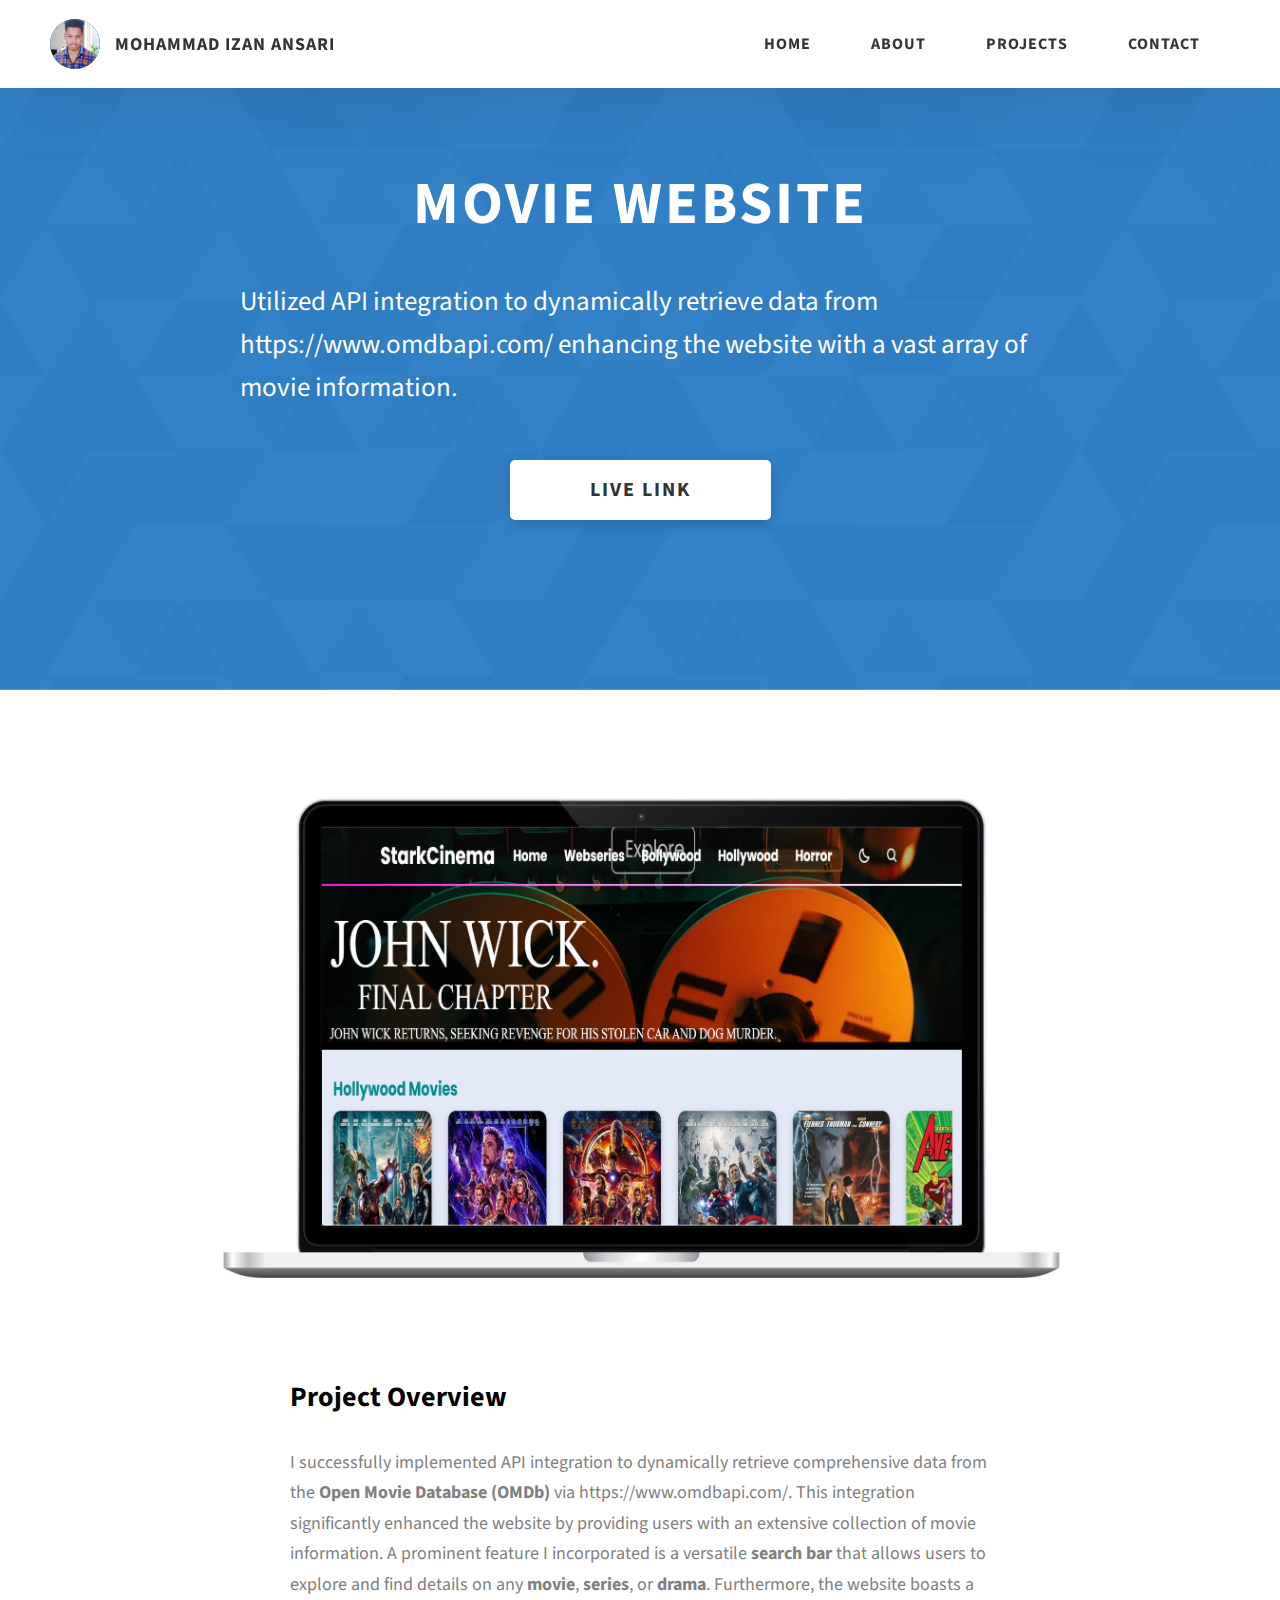
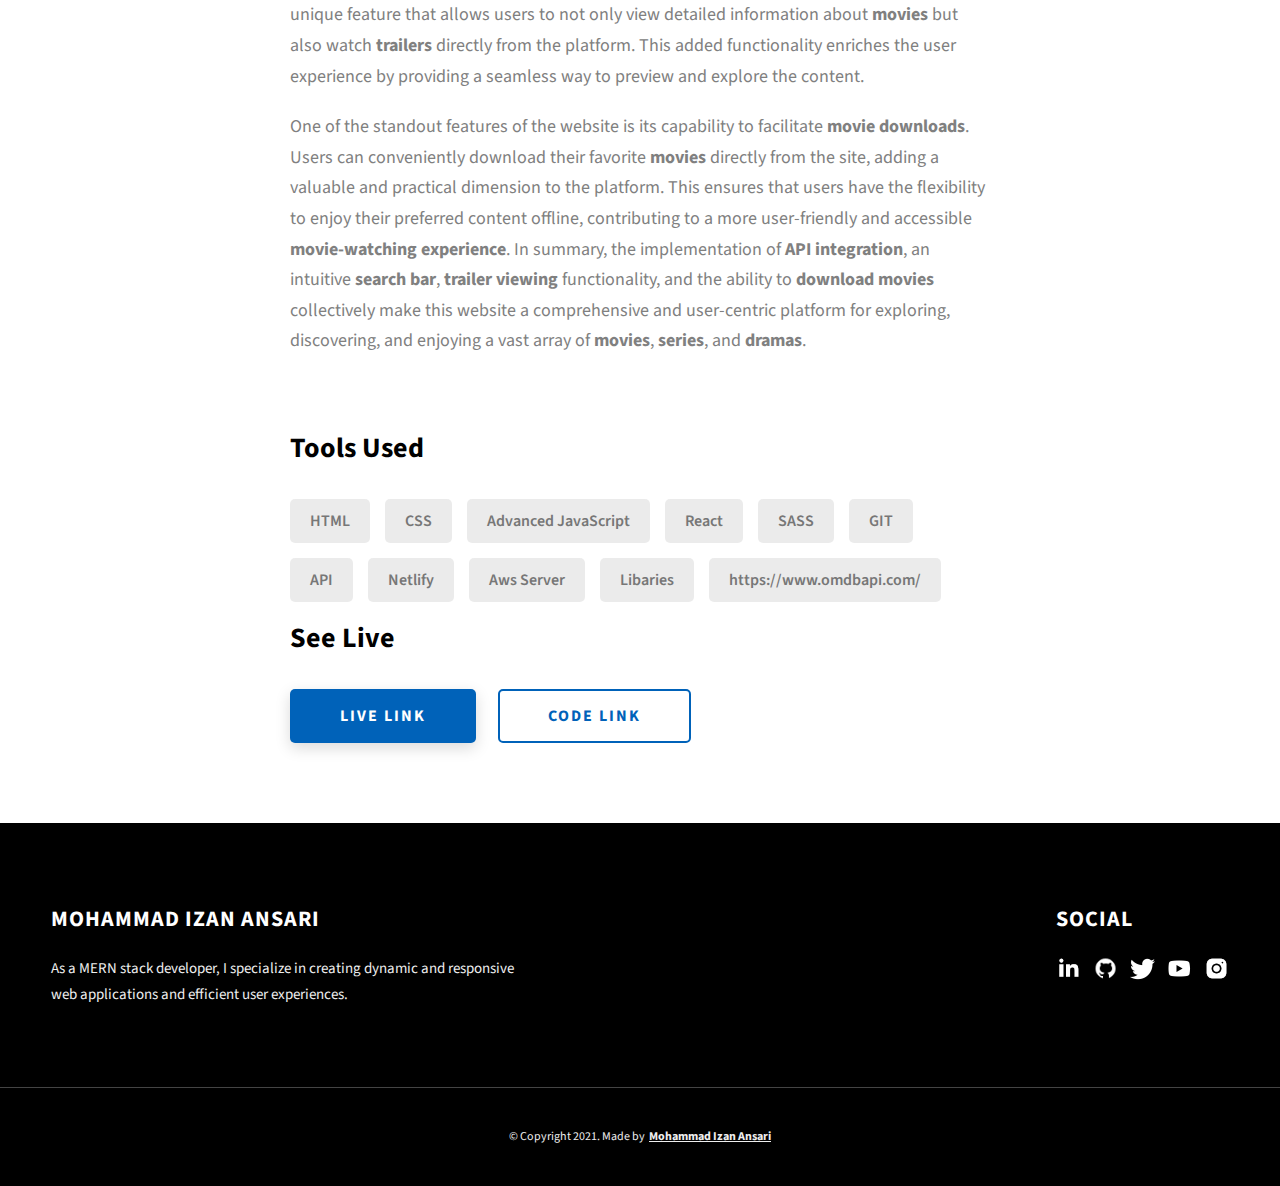
<file: views/project-1.html>
<!DOCTYPE html>
<html lang="en">

<head>
  <meta charset="UTF-8" />
  <meta name="viewport" content="width=device-width, initial-scale=1.0" />
  <meta http-equiv="X-UA-Compatible" content="ie=edge" />
  <title>Case Study of Movie Website</title>
  <meta name="description" content="Case study page of Project" />

  <link rel="stylesheet" href="../css/style.css" />

  <link rel="preconnect" href="https://fonts.googleapis.com" />
  <link rel="preconnect" href="https://fonts.gstatic.com" crossorigin />
  <link href="https://fonts.googleapis.com/css2?family=Source+Sans+Pro:wght@400;600;700;900&display=swap"
    rel="stylesheet" />
</head>

<body>
  <header class="header">
    <div class="header__content">
      <div class="header__logo-container">
        <div class="header__logo-img-cont">
          <img src="../assets/jpeg/izan 0.2.jpg" alt="Ram Maheshwari Logo Image" class="header__logo-img" />
        </div>
        <span class="header__logo-sub">Mohammad Izan Ansari</span>
      </div>
      <div class="header__main">
        <ul class="header__links">
          <li class="header__link-wrapper">
            <a href="../index.html" class="header__link"> Home </a>
          </li>
          <li class="header__link-wrapper">
            <a href="../index.html#about" class="header__link">About </a>
          </li>
          <li class="header__link-wrapper">
            <a href="../index.html#projects" class="header__link">
              Projects
            </a>
          </li>
          <li class="header__link-wrapper">
            <a href="../index.html#contact" class="header__link"> Contact </a>
          </li>
        </ul>
        <div class="header__main-ham-menu-cont">
          <img src="../assets/svg/ham-menu.svg" alt="hamburger menu" class="header__main-ham-menu" />
          <img src="../assets/svg/ham-menu-close.svg" alt="hamburger menu close"
            class="header__main-ham-menu-close d-none" />
        </div>
      </div>
    </div>
    <div class="header__sm-menu">
      <div class="header__sm-menu-content">
        <ul class="header__sm-menu-links">
          <li class="header__sm-menu-link">
            <a href="../index.html"> Home </a>
          </li>

          <li class="header__sm-menu-link">
            <a href="../index.html#about"> About </a>
          </li>

          <li class="header__sm-menu-link">
            <a href="../index.html#projects"> Projects </a>
          </li>

          <li class="header__sm-menu-link">
            <a href="../index.html#contact"> Contact </a>
          </li>
        </ul>
      </div>
    </div>
  </header>
  <section class="project-cs-hero">
    <div class="project-cs-hero__content">
      <h1 class="heading-primary">Movie Website</h1>
      <div class="project-cs-hero__info">
        <p class="text-primary">
          Utilized API integration to dynamically retrieve data from https://www.omdbapi.com/
          enhancing the
          website with a vast array of movie information.
        </p>
      </div>
      <div class="project-cs-hero__cta">
        <a href="https://splendid-queijadas-b3e2ac.netlify.app/" class="btn btn--bg" target="_blank">Live Link</a>
      </div>
    </div>
  </section>
  <section class="project-details">
    <div class="main-container">
      <div class="project-details__content">
        <div class="project-details__showcase-img-cont">
          <img src="../assets/jpeg/movie 01.jpg" alt="Project Image" class="project-details__showcase-img" />
        </div>
        <div class="project-details__content-main">
          <div class="project-details__desc">
            <h3 class="project-details__content-title">Project Overview</h3>
            <p class="project-details__desc-para">
              I successfully implemented API integration to dynamically retrieve comprehensive data from the <strong>Open Movie
              Database (OMDb)</strong> via <a href="https://www.omdbapi.com/" target="_blank">https://www.omdbapi.com/</a>. This integration significantly enhanced the website by
              providing users with an extensive collection of movie information. A prominent feature I incorporated is a
              versatile <strong>search bar</strong> that allows users to explore and find details on any <strong>movie</strong>,
              <strong>series</strong>, or <strong>drama</strong>.
              
              Furthermore, the website boasts a unique feature that allows users to not only view detailed information
              about <strong>movies</strong> but also watch <strong>trailers</strong> directly from the platform. This added functionality enriches the
              user experience by providing a seamless way to preview and explore the content.
            </p>
            
            <p class="project-details__desc-para">
              One of the standout features of the website is its capability to facilitate <strong>movie downloads</strong>. Users can
              conveniently download their favorite <strong>movies</strong> directly from the site, adding a valuable and practical
              dimension to the platform. This ensures that users have the flexibility to enjoy their preferred content
              offline, contributing to a more user-friendly and accessible <strong>movie-watching experience</strong>.
            
              In summary, the implementation of <strong>API integration</strong>, an intuitive <strong>search bar</strong>, <strong>trailer viewing</strong> functionality,
              and the ability to <strong>download movies</strong> collectively make this website a comprehensive and user-centric
              platform for exploring, discovering, and enjoying a vast array of <strong>movies</strong>, <strong>series</strong>, and <strong>dramas</strong>.
            </p>
            
          </div>
          <div class="project-details__tools-used">
            <h3 class="project-details__content-title">Tools Used</h3>
            <div class="skills">
              <div class="skills__skill">HTML</div>
              <div class="skills__skill">CSS</div>
              <div class="skills__skill">Advanced JavaScript</div>
              <div class="skills__skill">React</div>
              <div class="skills__skill">SASS</div>
              <div class="skills__skill">GIT</div>
              <div class="skills__skill">API</div>
              <div class="skills__skill">Netlify</div>
              <div class="skills__skill">Aws Server</div>
              <div class="skills__skill">Libaries</div>
              <div class="skills__skill">https://www.omdbapi.com/</div>
            </div>
          </div>
          <div class="project-details__links">
            <h3 class="project-details__content-title">See Live</h3>
            <a href="https://splendid-queijadas-b3e2ac.netlify.app/" class="btn btn--med btn--theme project-details__links-btn" target="_blank">Live Link</a>
            <a href="https://github.com/IzanAnsari/Complete-movie-0.2" class="btn btn--med btn--theme-inv project-details__links-btn" target="_blank">Code Link</a>
          </div>
        </div>
      </div>
    </div>
  </section>
  <footer class="main-footer">
    <div class="main-container">
      <div class="main-footer__upper">
        <div class="main-footer__row main-footer__row-1">
          <h2 class="heading heading-sm main-footer__heading-sm">
            <span>Social</span>
          </h2>
          <div class="main-footer__social-cont">
            <a target="_blank" rel="noreferrer" href="https://www.linkedin.com/in/izan-ansari-a25b27254/">
              <img class="main-footer__icon" src="../assets/png/linkedin-ico.png" alt="icon" />
            </a>
            <a target="_blank" rel="noreferrer" href="https://github.com/IzanAnsari/">
              <img class="main-footer__icon" src="../assets/png/github-ico.png" alt="icon" />
            </a>
            <a target="_blank" rel="noreferrer" href="#">
              <img class="main-footer__icon" src="../assets/png/twitter-ico.png" alt="icon" />
            </a>
            <a target="_blank" rel="noreferrer" href="#">
              <img class="main-footer__icon" src="../assets/png/yt-ico.png" alt="icon" />
            </a>
            <a target="_blank" rel="noreferrer" href="https://www.instagram.com/izaanstark7/?next=%2F">
              <img class="main-footer__icon main-footer__icon--mr-none" src="../assets/png/insta-ico.png" alt="icon" />
            </a>
          </div>
        </div>
        <div class="main-footer__row main-footer__row-2">
          <h4 class="heading heading-sm text-lt">Mohammad Izan Ansari</h4>
          <p class="main-footer__short-desc">
            As a MERN stack developer, I specialize in creating dynamic and responsive web applications and efficient
            user experiences.
          </p>
        </div>
      </div>
      
    </div>

    <div class="main-footer__lower">
      &copy; Copyright 2021. Made by
      <a rel="noreferrer" target="_blank" href="https://stunning-phoenix-180456.netlify.app/">Mohammad Izan Ansari</a>
    </div>
    </div>
  </footer>
  <script src="../controller/index.js"></script>
</body>

</html>
</file>
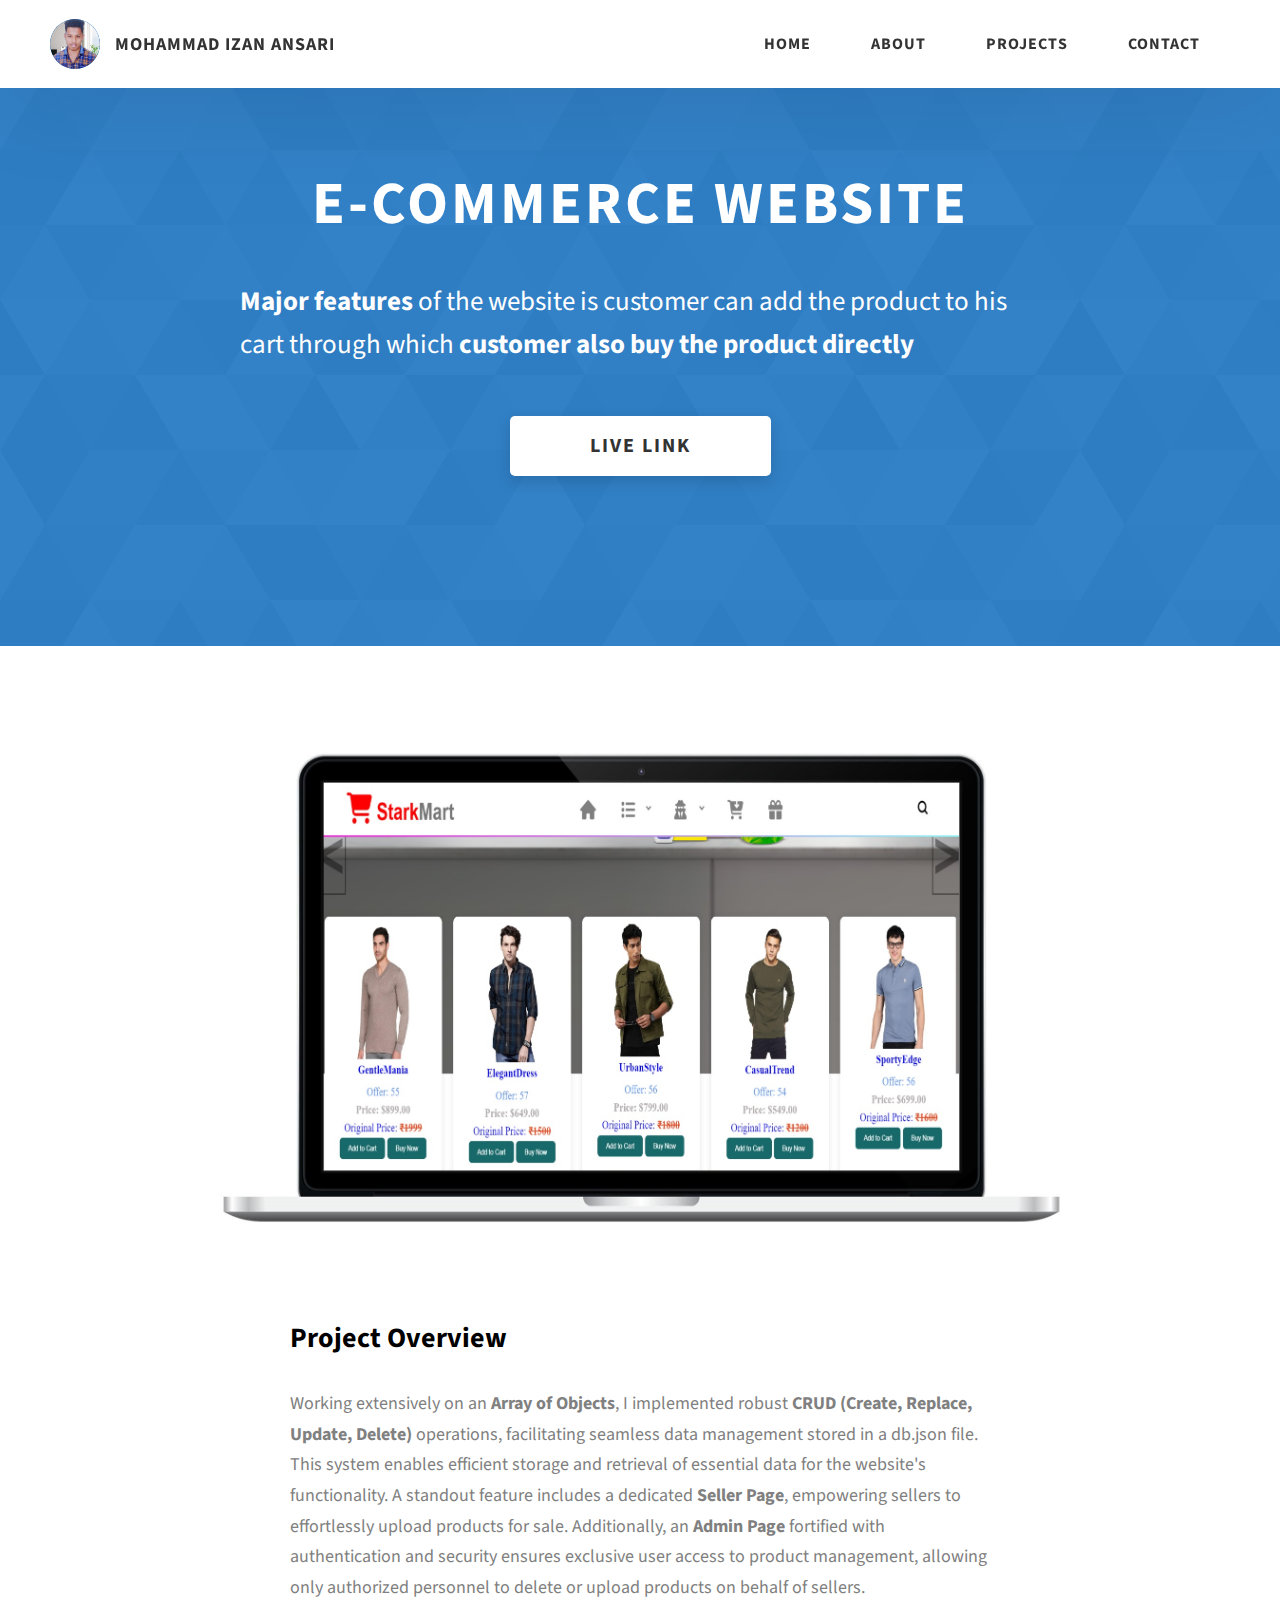
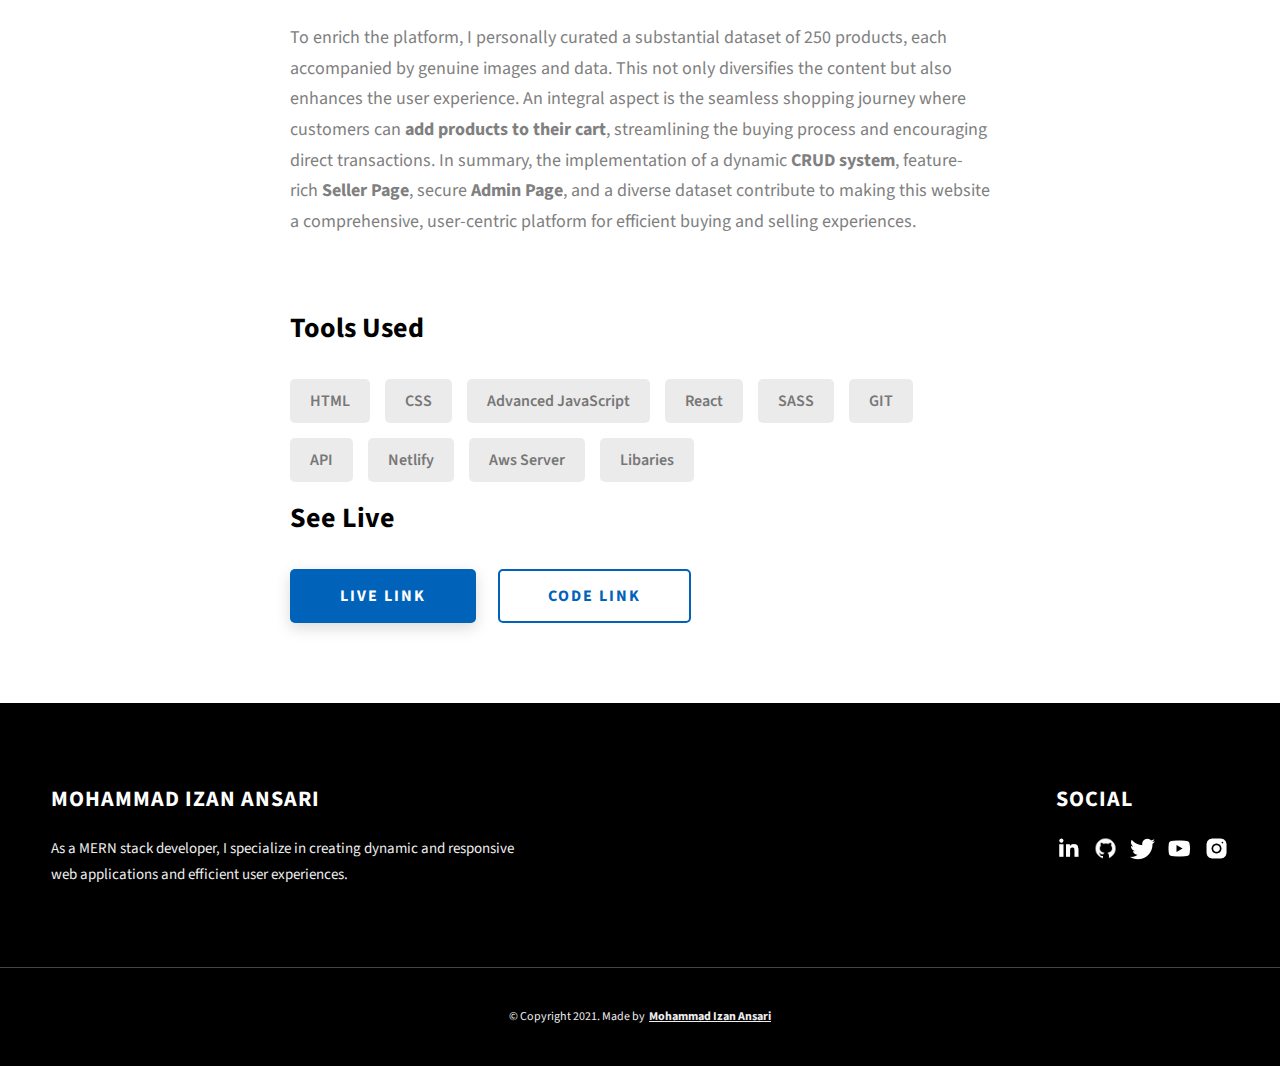
<file: views/project-2.html>
<!DOCTYPE html>
<html lang="en">

<head>
  <meta charset="UTF-8" />
  <meta name="viewport" content="width=device-width, initial-scale=1.0" />
  <meta http-equiv="X-UA-Compatible" content="ie=edge" />
  <title>Case Study of E-Commerce Website</title>
  <meta name="description" content="Case study page of Project" />

  <link rel="stylesheet" href="../css/style.css" />

  <link rel="preconnect" href="https://fonts.googleapis.com" />
  <link rel="preconnect" href="https://fonts.gstatic.com" crossorigin />
  <link href="https://fonts.googleapis.com/css2?family=Source+Sans+Pro:wght@400;600;700;900&display=swap"
    rel="stylesheet" />
</head>

<body>
  <header class="header">
    <div class="header__content">
      <div class="header__logo-container">
        <div class="header__logo-img-cont">
          <img src="../assets/jpeg/izan 0.2.jpg" alt="Ram Maheshwari Logo Image" class="header__logo-img" />
        </div>
        <span class="header__logo-sub">Mohammad Izan Ansari</span>
      </div>
      <div class="header__main">
        <ul class="header__links">
          <li class="header__link-wrapper">
            <a href="../index.html" class="header__link"> Home </a>
          </li>
          <li class="header__link-wrapper">
            <a href="../index.html#about" class="header__link">About </a>
          </li>
          <li class="header__link-wrapper">
            <a href="../index.html#projects" class="header__link">
              Projects
            </a>
          </li>
          <li class="header__link-wrapper">
            <a href="../index.html#contact" class="header__link"> Contact </a>
          </li>
        </ul>
        <div class="header__main-ham-menu-cont">
          <img src="../assets/svg/ham-menu.svg" alt="hamburger menu" class="header__main-ham-menu" />
          <img src="../assets/svg/ham-menu-close.svg" alt="hamburger menu close"
            class="header__main-ham-menu-close d-none" />
        </div>
      </div>
    </div>
    <div class="header__sm-menu">
      <div class="header__sm-menu-content">
        <ul class="header__sm-menu-links">
          <li class="header__sm-menu-link">
            <a href="../index.html"> Home </a>
          </li>

          <li class="header__sm-menu-link">
            <a href="../index.html#about"> About </a>
          </li>

          <li class="header__sm-menu-link">
            <a href="../index.html#projects"> Projects </a>
          </li>

          <li class="header__sm-menu-link">
            <a href="../index.html#contact"> Contact </a>
          </li>
        </ul>
      </div>
    </div>
  </header>
  <section class="project-cs-hero">
    <div class="project-cs-hero__content">
      <h1 class="heading-primary">E-Commerce Website</h1>
      <div class="project-cs-hero__info">
        <p class="text-primary">
          <strong>Major features </strong> of the website is customer can add the product to his cart through which
              <strong> customer also
                buy the product directly</strong>
        </p>
      </div>
      <div class="project-cs-hero__cta">
        <a href="https://astonishing-tapioca-a6764f.netlify.app/" class="btn btn--bg" target="_blank">Live Link</a>
      </div>
    </div>
  </section>
  <section class="project-details">
    <div class="main-container">
      <div class="project-details__content">
        <div class="project-details__showcase-img-cont">
          <img src="../assets/jpeg/MART 01.jpg" alt="Project Image" class="project-details__showcase-img" />
        </div>
        <div class="project-details__content-main">
          <div class="project-details__desc">
            <h3 class="project-details__content-title">Project Overview</h3>
            <p class="project-details__desc-para">
              Working extensively on an <strong>Array of Objects</strong>, I implemented robust <strong>CRUD (Create, Replace, Update, Delete)</strong> operations, facilitating seamless data management stored in a <code>db.json</code> file. This system enables efficient storage and retrieval of essential data for the website's functionality.
            
              A standout feature includes a dedicated <strong>Seller Page</strong>, empowering sellers to effortlessly upload products for sale. Additionally, an <strong>Admin Page</strong> fortified with authentication and security ensures exclusive user access to product management, allowing only authorized personnel to delete or upload products on behalf of sellers.
            </p>
            
            <p class="project-details__desc-para">
              To enrich the platform, I personally curated a substantial dataset of 250 products, each accompanied by genuine images and data. This not only diversifies the content but also enhances the user experience. An integral aspect is the seamless shopping journey where customers can <strong>add products to their cart</strong>, streamlining the buying process and encouraging direct transactions.
            
              In summary, the implementation of a dynamic <strong>CRUD system</strong>, feature-rich <strong>Seller Page</strong>, secure <strong>Admin Page</strong>, and a diverse dataset contribute to making this website a comprehensive, user-centric platform for efficient buying and selling experiences.
            </p>
            
            
          </div>
          <div class="project-details__tools-used">
            <h3 class="project-details__content-title">Tools Used</h3>
            <div class="skills">
              <div class="skills__skill">HTML</div>
              <div class="skills__skill">CSS</div>
              <div class="skills__skill">Advanced JavaScript</div>
              <div class="skills__skill">React</div>
              <div class="skills__skill">SASS</div>
              <div class="skills__skill">GIT</div>
              <div class="skills__skill">API</div>
              <div class="skills__skill">Netlify</div>
              <div class="skills__skill">Aws Server</div>
              <div class="skills__skill">Libaries</div>
            </div>
          </div>
          <div class="project-details__links">
            <h3 class="project-details__content-title">See Live</h3>
            <a href="https://astonishing-tapioca-a6764f.netlify.app/" class="btn btn--med btn--theme project-details__links-btn" target="_blank">Live Link</a>
            <a href="https://github.com/IzanAnsari/Complete-E-Commerce" class="btn btn--med btn--theme-inv project-details__links-btn" target="_blank">Code Link</a>
          </div>
        </div>
      </div>
    </div>
  </section>
  <footer class="main-footer">
    <div class="main-container">
      <div class="main-footer__upper">
        <div class="main-footer__row main-footer__row-1">
          <h2 class="heading heading-sm main-footer__heading-sm">
            <span>Social</span>
          </h2>
          <div class="main-footer__social-cont">
            <a target="_blank" rel="noreferrer" href="https://www.linkedin.com/in/izan-ansari-a25b27254/">
              <img class="main-footer__icon" src="../assets/png/linkedin-ico.png" alt="icon" />
            </a>
            <a target="_blank" rel="noreferrer" href="https://github.com/IzanAnsari/">
              <img class="main-footer__icon" src="../assets/png/github-ico.png" alt="icon" />
            </a>
            <a target="_blank" rel="noreferrer" href="#">
              <img class="main-footer__icon" src="../assets/png/twitter-ico.png" alt="icon" />
            </a>
            <a target="_blank" rel="noreferrer" href="#">
              <img class="main-footer__icon" src="../assets/png/yt-ico.png" alt="icon" />
            </a>
            <a target="_blank" rel="noreferrer" href="https://www.instagram.com/izaanstark7/?next=%2F">
              <img class="main-footer__icon main-footer__icon--mr-none" src="../assets/png/insta-ico.png" alt="icon" />
            </a>
          </div>
        </div>
        <div class="main-footer__row main-footer__row-2">
          <h4 class="heading heading-sm text-lt">Mohammad Izan Ansari</h4>
          <p class="main-footer__short-desc">
            As a MERN stack developer, I specialize in creating dynamic and responsive web applications and efficient
            user experiences.
          </p>
        </div>
      </div>
      
    </div>

    <div class="main-footer__lower">
      &copy; Copyright 2021. Made by
      <a rel="noreferrer" target="_blank" href="https://stunning-phoenix-180456.netlify.app/">Mohammad Izan Ansari</a>
    </div>
    </div>
  </footer>
  <script src="../controller/index.js"></script>
</body>

</html>
</file>
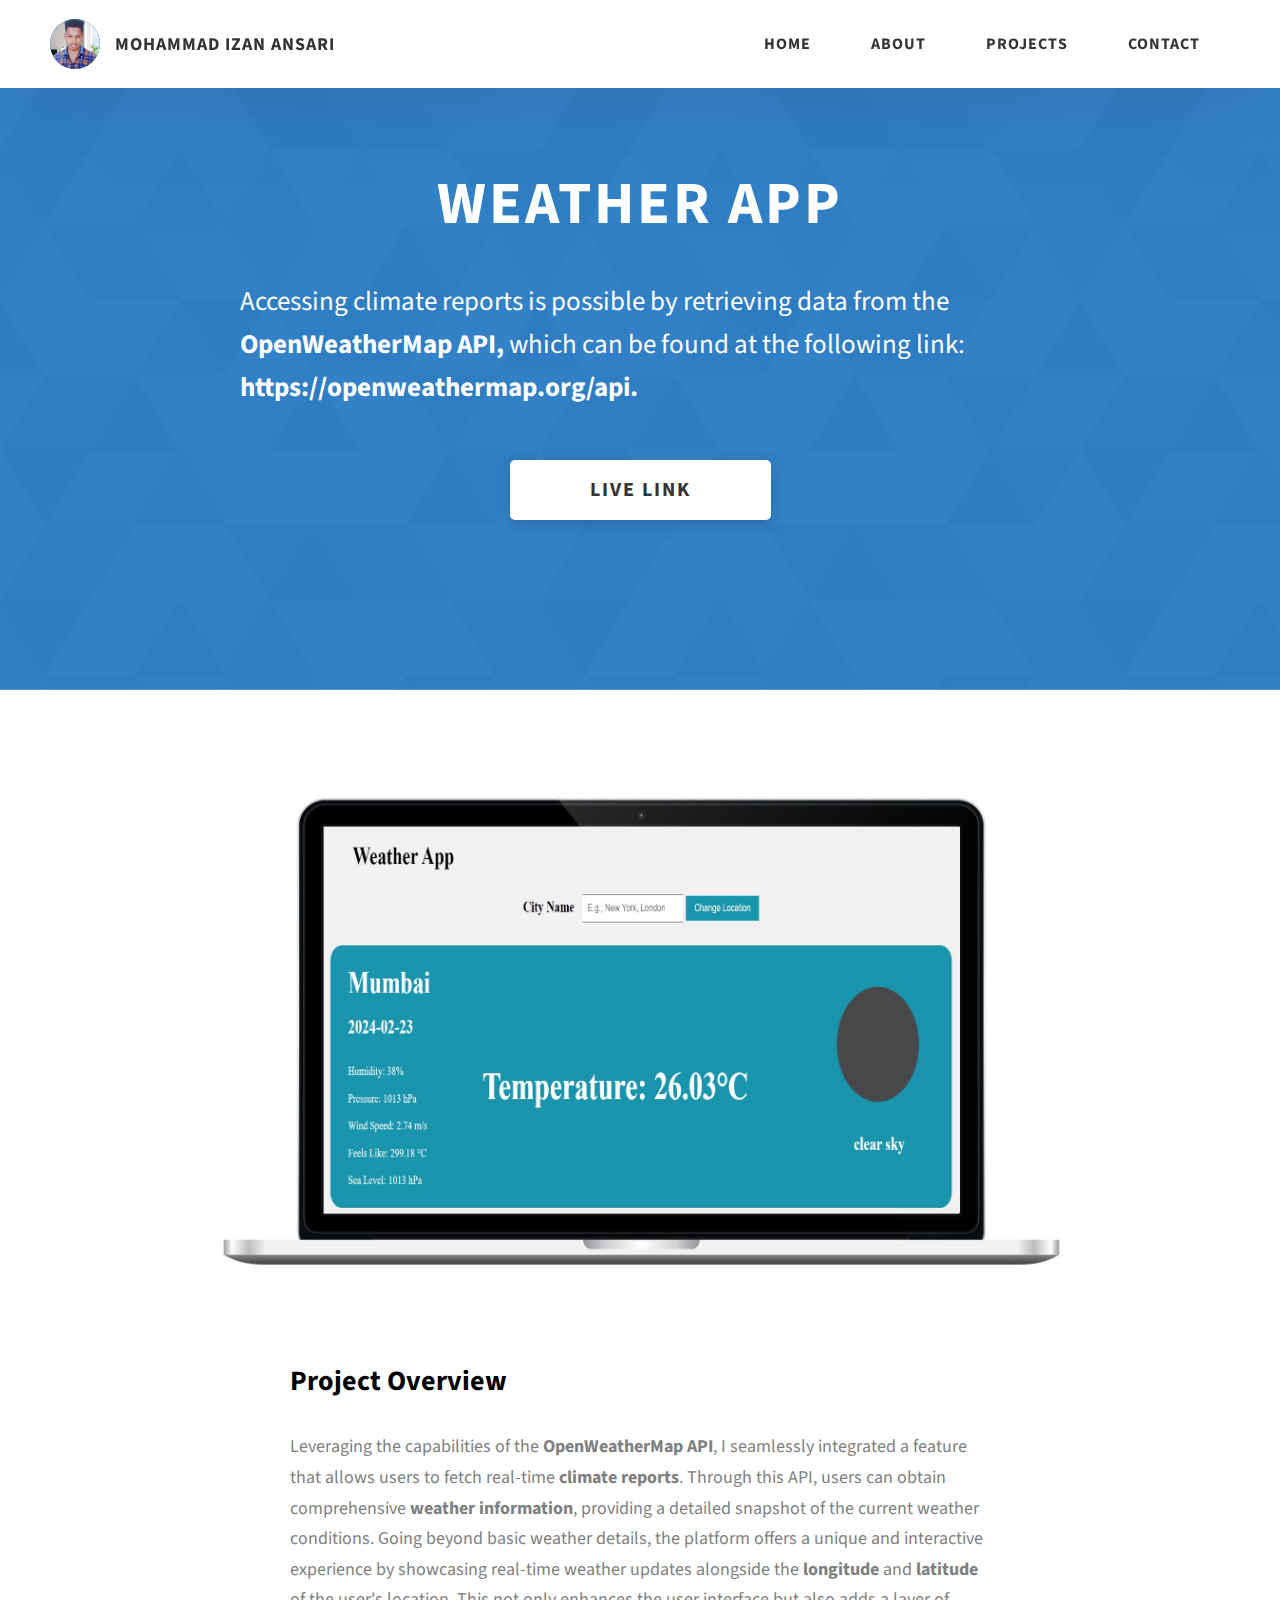
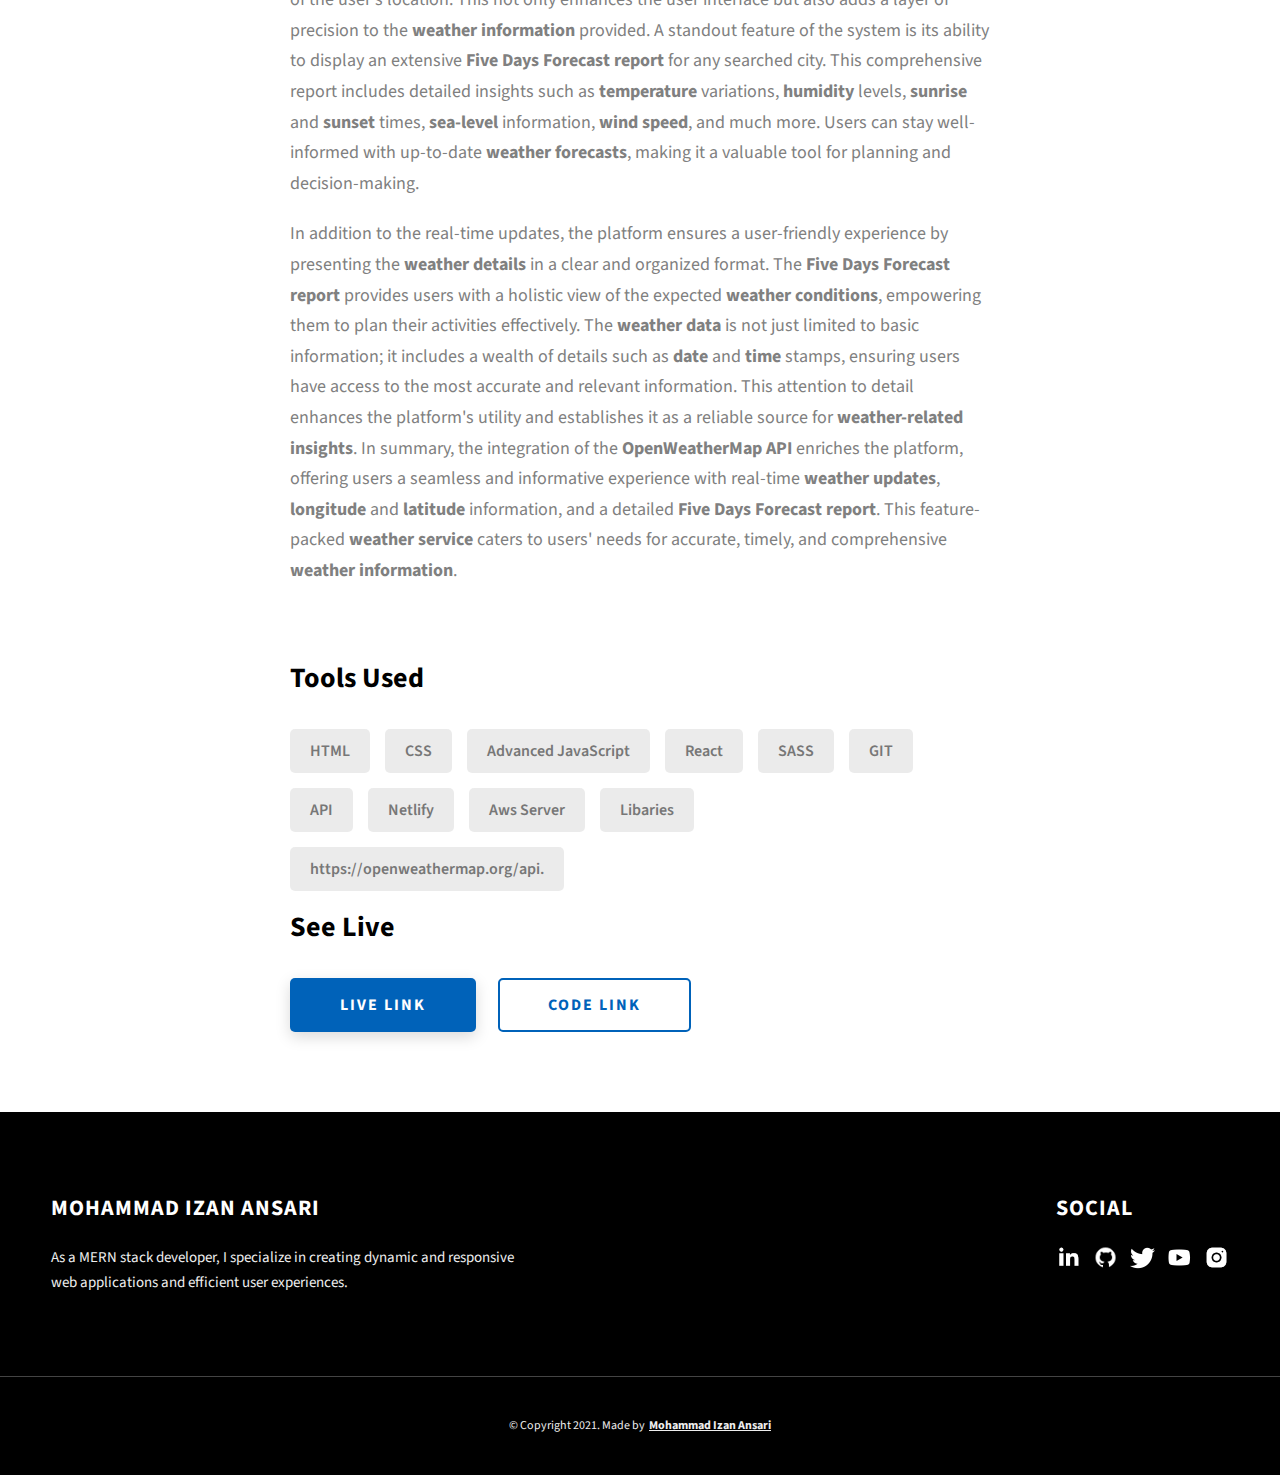
<file: views/project-3.html>
<!DOCTYPE html>
<html lang="en">

<head>
  <meta charset="UTF-8" />
  <meta name="viewport" content="width=device-width, initial-scale=1.0" />
  <meta http-equiv="X-UA-Compatible" content="ie=edge" />
  <title>Case Study of Weather App</title>
  <meta name="description" content="Case study page of Project" />

  <link rel="stylesheet" href="../css/style.css" />

  <link rel="preconnect" href="https://fonts.googleapis.com" />
  <link rel="preconnect" href="https://fonts.gstatic.com" crossorigin />
  <link href="https://fonts.googleapis.com/css2?family=Source+Sans+Pro:wght@400;600;700;900&display=swap"
    rel="stylesheet" />
</head>

<body>
  <header class="header">
    <div class="header__content">
      <div class="header__logo-container">
        <div class="header__logo-img-cont">
          <img src="../assets/jpeg/izan 0.2.jpg" alt="Ram Maheshwari Logo Image" class="header__logo-img" />
        </div>
        <span class="header__logo-sub">Mohammad Izan Ansari</span>
      </div>
      <div class="header__main">
        <ul class="header__links">
          <li class="header__link-wrapper">
            <a href="../index.html" class="header__link"> Home </a>
          </li>
          <li class="header__link-wrapper">
            <a href="../index.html#about" class="header__link">About </a>
          </li>
          <li class="header__link-wrapper">
            <a href="../index.html#projects" class="header__link">
              Projects
            </a>
          </li>
          <li class="header__link-wrapper">
            <a href="../index.html#contact" class="header__link"> Contact </a>
          </li>
        </ul>
        <div class="header__main-ham-menu-cont">
          <img src="../assets/svg/ham-menu.svg" alt="hamburger menu" class="header__main-ham-menu" />
          <img src="../assets/svg/ham-menu-close.svg" alt="hamburger menu close"
            class="header__main-ham-menu-close d-none" />
        </div>
      </div>
    </div>
    <div class="header__sm-menu">
      <div class="header__sm-menu-content">
        <ul class="header__sm-menu-links">
          <li class="header__sm-menu-link">
            <a href="../index.html"> Home </a>
          </li>

          <li class="header__sm-menu-link">
            <a href="../index.html#about"> About </a>
          </li>

          <li class="header__sm-menu-link">
            <a href="../index.html#projects"> Projects </a>
          </li>

          <li class="header__sm-menu-link">
            <a href="../index.html#contact"> Contact </a>
          </li>
        </ul>
      </div>
    </div>
  </header>
  <section class="project-cs-hero">
    <div class="project-cs-hero__content">
      <h1 class="heading-primary">Weather App</h1>
      <div class="project-cs-hero__info">
        <p class="text-primary">
          Accessing climate reports is possible by retrieving data from the <strong> OpenWeatherMap API, </strong>
              which can be found at the following link: <strong> https://openweathermap.org/api.</strong>
        </p>
      </div>
      <div class="project-cs-hero__cta">
        <a href="https://venerable-bavarois-bae73b.netlify.app/" class="btn btn--bg" target="_blank">Live Link</a>
      </div>
    </div>
  </section>
  <section class="project-details">
    <div class="main-container">
      <div class="project-details__content">
        <div class="project-details__showcase-img-cont">
          <img src="../assets/jpeg/WEATHER 01.jpg" alt="Project Image" class="project-details__showcase-img" />
        </div>
        <div class="project-details__content-main">
          <div class="project-details__desc">
            <h3 class="project-details__content-title">Project Overview</h3>
            <p class="project-details__desc-para">
              Leveraging the capabilities of the <a href="https://openweathermap.org/api" target="_blank"><strong>OpenWeatherMap API</strong></a>, I seamlessly integrated a feature that allows users to fetch real-time <strong>climate reports</strong>. Through this API, users can obtain comprehensive <strong>weather information</strong>, providing a detailed snapshot of the current weather conditions.
            
              Going beyond basic weather details, the platform offers a unique and interactive experience by showcasing real-time weather updates alongside the <strong>longitude</strong> and <strong>latitude</strong> of the user's location. This not only enhances the user interface but also adds a layer of precision to the <strong>weather information</strong> provided.
            
              A standout feature of the system is its ability to display an extensive <strong>Five Days Forecast report</strong> for any searched city. This comprehensive report includes detailed insights such as <strong>temperature</strong> variations, <strong>humidity</strong> levels, <strong>sunrise</strong> and <strong>sunset</strong> times, <strong>sea-level</strong> information, <strong>wind speed</strong>, and much more. Users can stay well-informed with up-to-date <strong>weather forecasts</strong>, making it a valuable tool for planning and decision-making.
            
            </p>
            
            <p class="project-details__desc-para">
              In addition to the real-time updates, the platform ensures a user-friendly experience by presenting the <strong>weather details</strong> in a clear and organized format. The <strong>Five Days Forecast report</strong> provides users with a holistic view of the expected <strong>weather conditions</strong>, empowering them to plan their activities effectively.
            
              The <strong>weather data</strong> is not just limited to basic information; it includes a wealth of details such as <strong>date</strong> and <strong>time</strong> stamps, ensuring users have access to the most accurate and relevant information. This attention to detail enhances the platform's utility and establishes it as a reliable source for <strong>weather-related insights</strong>.
            
              In summary, the integration of the <a href="https://openweathermap.org/api" target="_blank"><strong>OpenWeatherMap API</strong></a> enriches the platform, offering users a seamless and informative experience with real-time <strong>weather updates</strong>, <strong>longitude</strong> and <strong>latitude</strong> information, and a detailed <strong>Five Days Forecast report</strong>. This feature-packed <strong>weather service</strong> caters to users' needs for accurate, timely, and comprehensive <strong>weather information</strong>.
            </p>
            
            
            
          </div>
          <div class="project-details__tools-used">
            <h3 class="project-details__content-title">Tools Used</h3>
            <div class="skills">
              <div class="skills__skill">HTML</div>
              <div class="skills__skill">CSS</div>
              <div class="skills__skill">Advanced JavaScript</div>
              <div class="skills__skill">React</div>
              <div class="skills__skill">SASS</div>
              <div class="skills__skill">GIT</div>
              <div class="skills__skill">API</div>
              <div class="skills__skill">Netlify</div>
              <div class="skills__skill">Aws Server</div>
              <div class="skills__skill">Libaries</div>
              <div class="skills__skill">https://openweathermap.org/api.</div>
            </div>
          </div>
          <div class="project-details__links">
            <h3 class="project-details__content-title">See Live</h3>
            <a href="https://venerable-bavarois-bae73b.netlify.app/" class="btn btn--med btn--theme project-details__links-btn" target="_blank">Live Link</a>
            <a href="https://github.com/IzanAnsari/Weather-App" class="btn btn--med btn--theme-inv project-details__links-btn" target="_blank">Code Link</a>
          </div>
        </div>
      </div>
    </div>
  </section>
  <footer class="main-footer">
    <div class="main-container">
      <div class="main-footer__upper">
        <div class="main-footer__row main-footer__row-1">
          <h2 class="heading heading-sm main-footer__heading-sm">
            <span>Social</span>
          </h2>
          <div class="main-footer__social-cont">
            <a target="_blank" rel="noreferrer" href="https://www.linkedin.com/in/izan-ansari-a25b27254/">
              <img class="main-footer__icon" src="../assets/png/linkedin-ico.png" alt="icon" />
            </a>
            <a target="_blank" rel="noreferrer" href="https://github.com/IzanAnsari/">
              <img class="main-footer__icon" src="../assets/png/github-ico.png" alt="icon" />
            </a>
            <a target="_blank" rel="noreferrer" href="#">
              <img class="main-footer__icon" src="../assets/png/twitter-ico.png" alt="icon" />
            </a>
            <a target="_blank" rel="noreferrer" href="#">
              <img class="main-footer__icon" src="../assets/png/yt-ico.png" alt="icon" />
            </a>
            <a target="_blank" rel="noreferrer" href="https://www.instagram.com/izaanstark7/?next=%2F">
              <img class="main-footer__icon main-footer__icon--mr-none" src="../assets/png/insta-ico.png" alt="icon" />
            </a>
          </div>
        </div>
        <div class="main-footer__row main-footer__row-2">
          <h4 class="heading heading-sm text-lt">Mohammad Izan Ansari</h4>
          <p class="main-footer__short-desc">
            As a MERN stack developer, I specialize in creating dynamic and responsive web applications and efficient
            user experiences.
          </p>
        </div>
      </div>
      
    </div>

    <div class="main-footer__lower">
      &copy; Copyright 2021. Made by
      <a rel="noreferrer" target="_blank" href="https://stunning-phoenix-180456.netlify.app/">Mohammad Izan Ansari</a>
    </div>
    </div>
  </footer>
  <script src="../controller/index.js"></script>
</body>

</html>
</file>
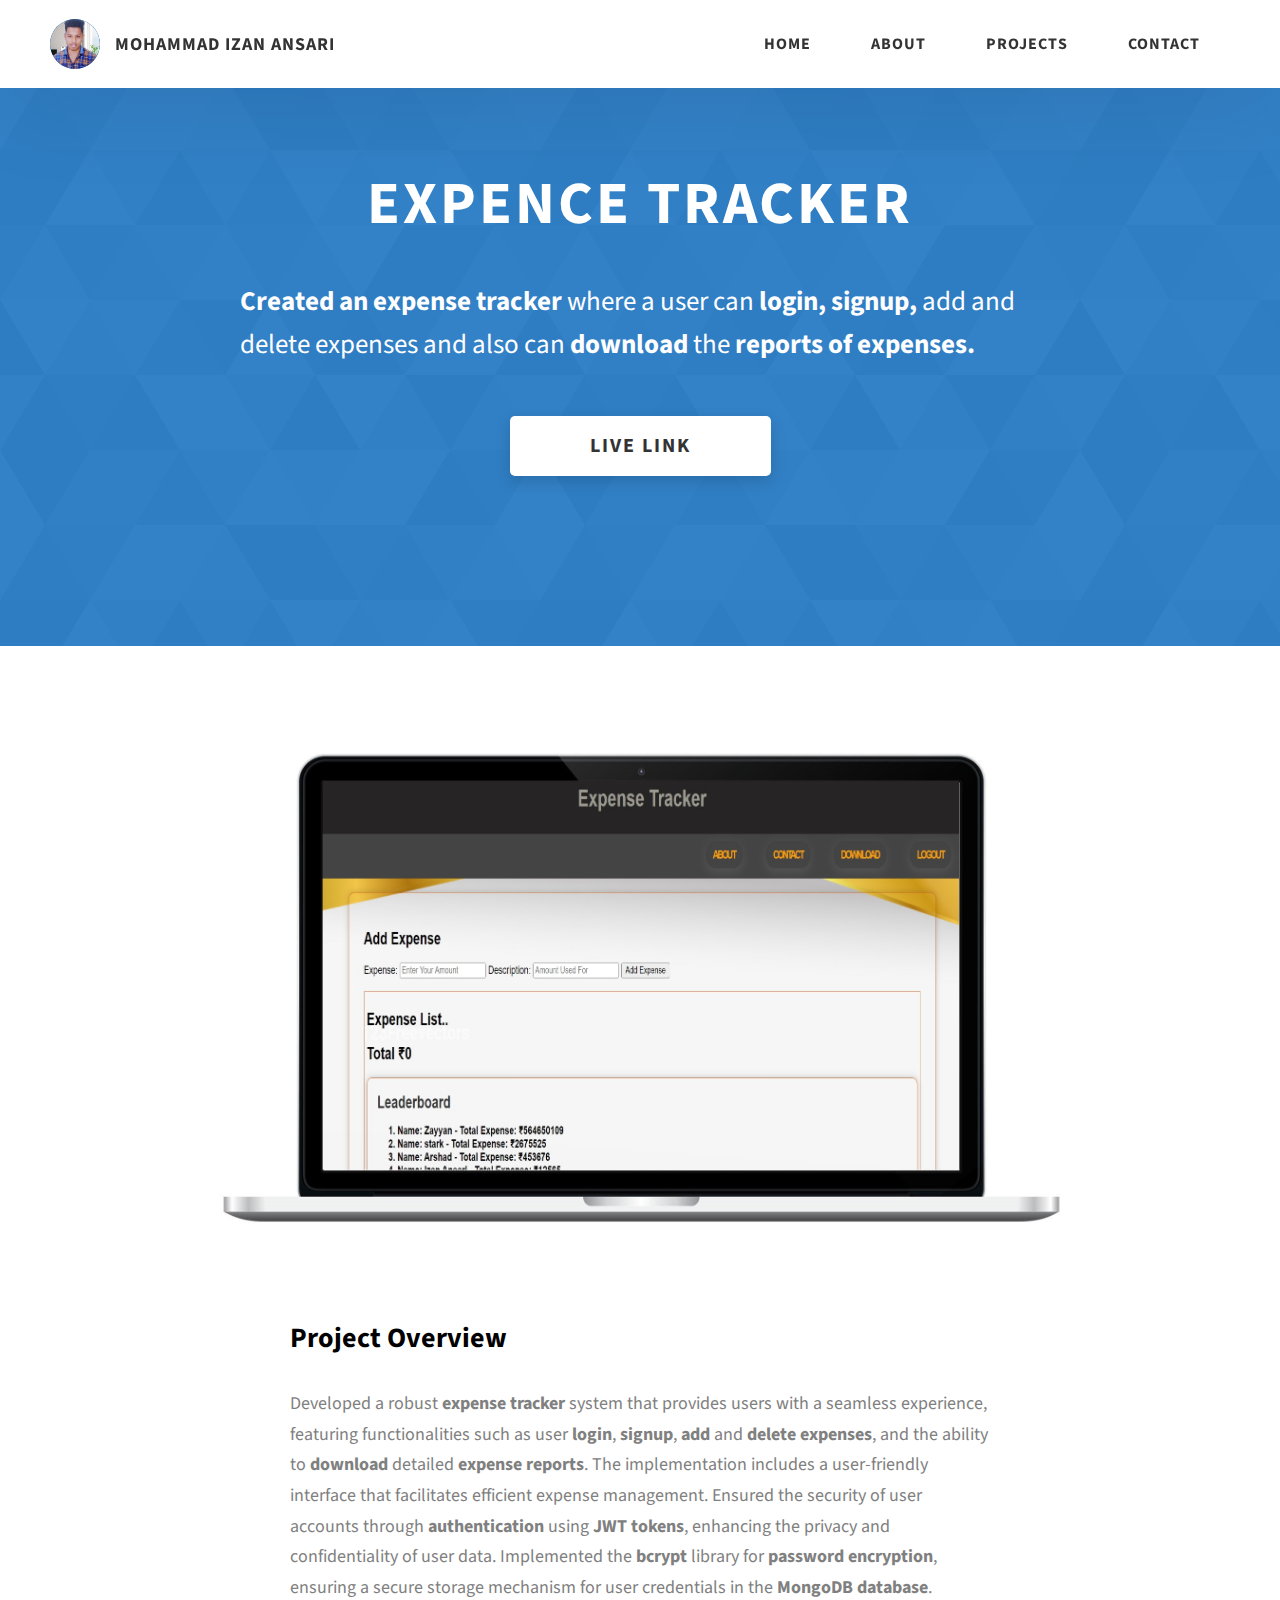
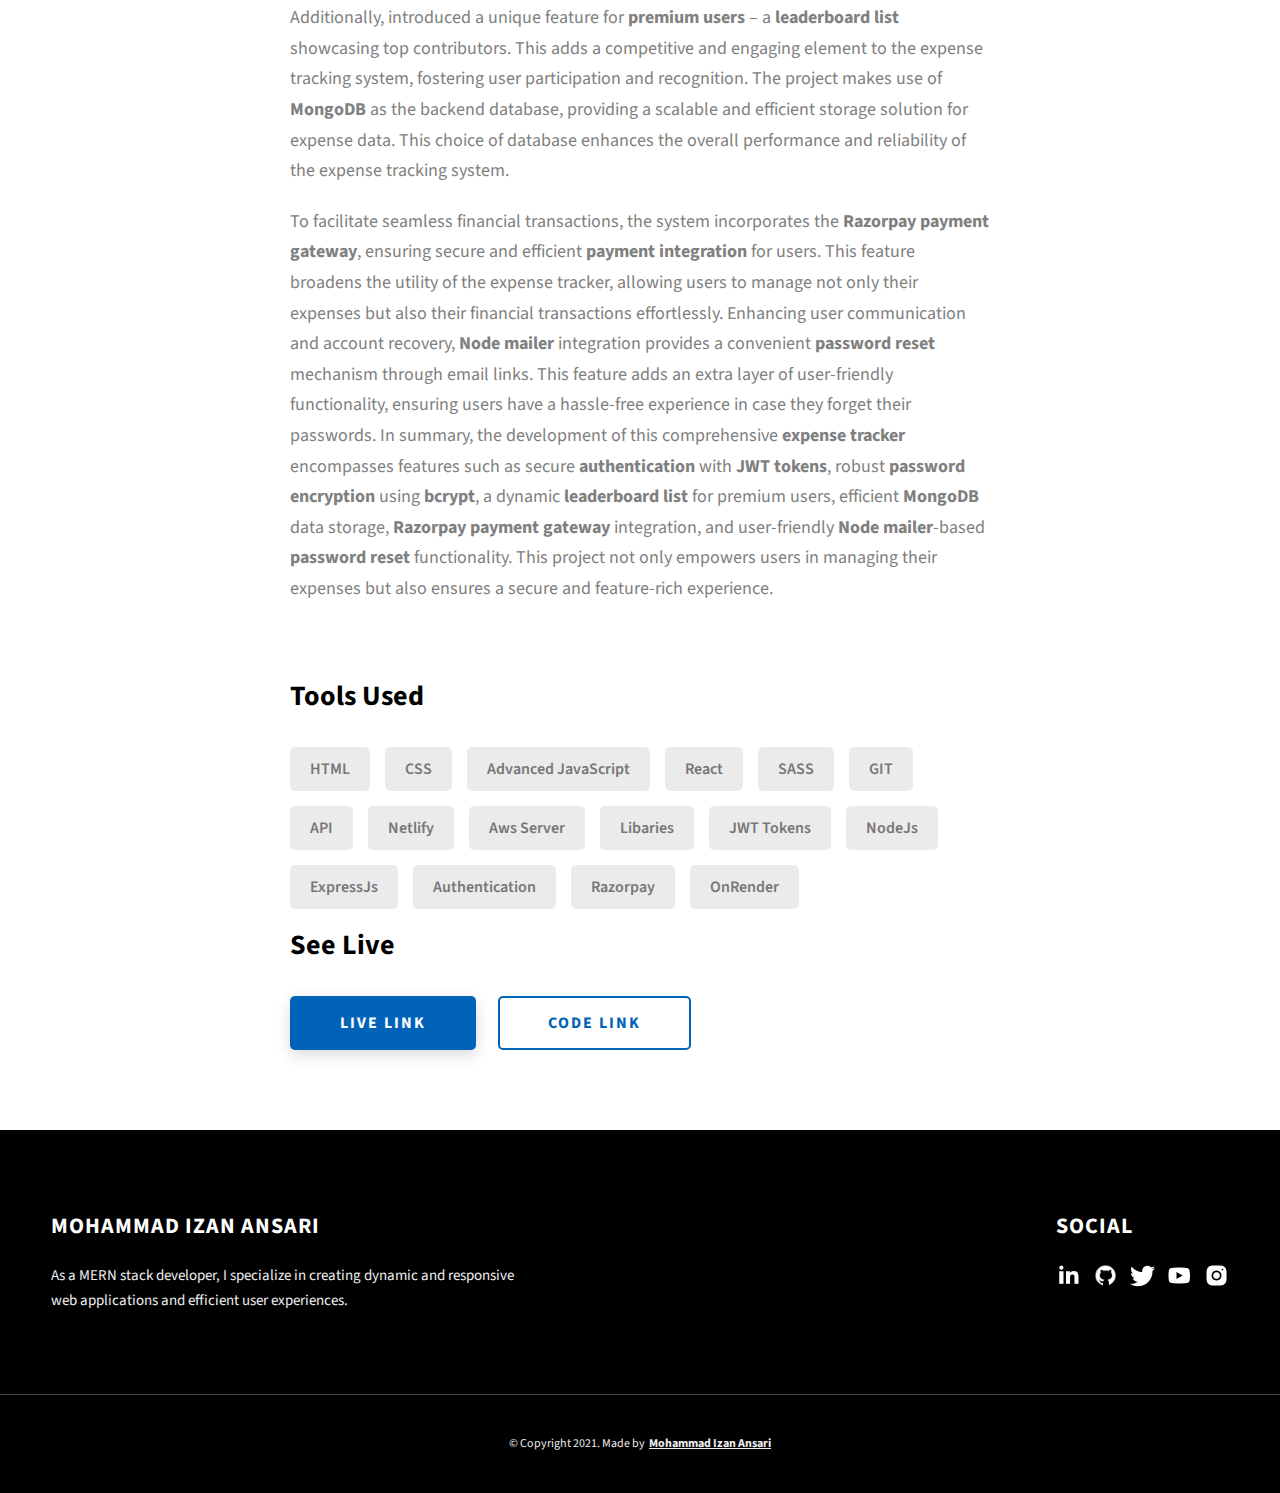
<file: views/project-4.html>
<!DOCTYPE html>
<html lang="en">

<head>
  <meta charset="UTF-8" />
  <meta name="viewport" content="width=device-width, initial-scale=1.0" />
  <meta http-equiv="X-UA-Compatible" content="ie=edge" />
  <title>Case Study of Weather App</title>
  <meta name="description" content="Case study page of Project" />

  <link rel="stylesheet" href="../css/style.css" />

  <link rel="preconnect" href="https://fonts.googleapis.com" />
  <link rel="preconnect" href="https://fonts.gstatic.com" crossorigin />
  <link href="https://fonts.googleapis.com/css2?family=Source+Sans+Pro:wght@400;600;700;900&display=swap"
    rel="stylesheet" />
</head>

<body>
  <header class="header">
    <div class="header__content">
      <div class="header__logo-container">
        <div class="header__logo-img-cont">
          <img src="../assets/jpeg/izan 0.2.jpg" alt="Ram Maheshwari Logo Image" class="header__logo-img" />
        </div>
        <span class="header__logo-sub">Mohammad Izan Ansari</span>
      </div>
      <div class="header__main">
        <ul class="header__links">
          <li class="header__link-wrapper">
            <a href="../index.html" class="header__link"> Home </a>
          </li>
          <li class="header__link-wrapper">
            <a href="../index.html#about" class="header__link">About </a>
          </li>
          <li class="header__link-wrapper">
            <a href="../index.html#projects" class="header__link">
              Projects
            </a>
          </li>
          <li class="header__link-wrapper">
            <a href="../index.html#contact" class="header__link"> Contact </a>
          </li>
        </ul>
        <div class="header__main-ham-menu-cont">
          <img src="../assets/svg/ham-menu.svg" alt="hamburger menu" class="header__main-ham-menu" />
          <img src="../assets/svg/ham-menu-close.svg" alt="hamburger menu close"
            class="header__main-ham-menu-close d-none" />
        </div>
      </div>
    </div>
    <div class="header__sm-menu">
      <div class="header__sm-menu-content">
        <ul class="header__sm-menu-links">
          <li class="header__sm-menu-link">
            <a href="../index.html"> Home </a>
          </li>

          <li class="header__sm-menu-link">
            <a href="../index.html#about"> About </a>
          </li>

          <li class="header__sm-menu-link">
            <a href="../index.html#projects"> Projects </a>
          </li>

          <li class="header__sm-menu-link">
            <a href="../index.html#contact"> Contact </a>
          </li>
        </ul>
      </div>
    </div>
  </header>
  <section class="project-cs-hero">
    <div class="project-cs-hero__content">
      <h1 class="heading-primary">Expence Tracker</h1>
      <div class="project-cs-hero__info">
        <p class="text-primary">
          <strong> Created an expense tracker </strong> where a user can <strong> login, signup, </strong> add and
              delete expenses and also can
              <strong> download </strong> the <strong> reports of expenses. </strong>
        </p>
      </div>
      <div class="project-cs-hero__cta">
        <a href="https://expense-nirs.onrender.com/" class="btn btn--bg" target="_blank">Live Link</a>
      </div>
    </div>
  </section>
  <section class="project-details">
    <div class="main-container">
      <div class="project-details__content">
        <div class="project-details__showcase-img-cont">
          <img src="../assets/jpeg/expence 01.jpg" alt="Project Image" class="project-details__showcase-img" />
        </div>
        <div class="project-details__content-main">
          <div class="project-details__desc">
            <h3 class="project-details__content-title">Project Overview</h3>
            <p class="project-details__desc-para">
              Developed a robust <strong>expense tracker</strong> system that provides users with a seamless experience, featuring functionalities such as user <strong>login</strong>, <strong>signup</strong>, <strong>add</strong> and <strong>delete expenses</strong>, and the ability to <strong>download</strong> detailed <strong>expense reports</strong>. The implementation includes a user-friendly interface that facilitates efficient expense management.
            
              Ensured the security of user accounts through <strong>authentication</strong> using <strong>JWT tokens</strong>, enhancing the privacy and confidentiality of user data. Implemented the <strong>bcrypt</strong> library for <strong>password encryption</strong>, ensuring a secure storage mechanism for user credentials in the <strong>MongoDB database</strong>.
            
              Additionally, introduced a unique feature for <strong>premium users</strong> – a <strong>leaderboard list</strong> showcasing top contributors. This adds a competitive and engaging element to the expense tracking system, fostering user participation and recognition.
            
              The project makes use of <strong>MongoDB</strong> as the backend database, providing a scalable and efficient storage solution for expense data. This choice of database enhances the overall performance and reliability of the expense tracking system.
            
            </p>
            
            <p class="project-details__desc-para">
              To facilitate seamless financial transactions, the system incorporates the <strong>Razorpay payment gateway</strong>, ensuring secure and efficient <strong>payment integration</strong> for users. This feature broadens the utility of the expense tracker, allowing users to manage not only their expenses but also their financial transactions effortlessly.
            
              Enhancing user communication and account recovery, <strong>Node mailer</strong> integration provides a convenient <strong>password reset</strong> mechanism through email links. This feature adds an extra layer of user-friendly functionality, ensuring users have a hassle-free experience in case they forget their passwords.
            
              In summary, the development of this comprehensive <strong>expense tracker</strong> encompasses features such as secure <strong>authentication</strong> with <strong>JWT tokens</strong>, robust <strong>password encryption</strong> using <strong>bcrypt</strong>, a dynamic <strong>leaderboard list</strong> for premium users, efficient <strong>MongoDB</strong> data storage, <strong>Razorpay payment gateway</strong> integration, and user-friendly <strong>Node mailer</strong>-based <strong>password reset</strong> functionality. This project not only empowers users in managing their expenses but also ensures a secure and feature-rich experience.
            </p>
            
            
            
            
          </div>
          <div class="project-details__tools-used">
            <h3 class="project-details__content-title">Tools Used</h3>
            <div class="skills">
              <div class="skills__skill">HTML</div>
              <div class="skills__skill">CSS</div>
              <div class="skills__skill">Advanced JavaScript</div>
              <div class="skills__skill">React</div>
              <div class="skills__skill">SASS</div>
              <div class="skills__skill">GIT</div>
              <div class="skills__skill">API</div>
              <div class="skills__skill">Netlify</div>
              <div class="skills__skill">Aws Server</div>
              <div class="skills__skill">Libaries</div>
              <div class="skills__skill">JWT Tokens</div>
              <div class="skills__skill">NodeJs</div>
              <div class="skills__skill">ExpressJs</div>
              <div class="skills__skill">Authentication</div>
              <div class="skills__skill">Razorpay</div>
              <div class="skills__skill">OnRender</div>


            </div>
          </div>
          <div class="project-details__links">
            <h3 class="project-details__content-title">See Live</h3>
            <a href="https://expense-nirs.onrender.com/" class="btn btn--med btn--theme project-details__links-btn" target="_blank">Live Link</a>
            <a href="https://github.com/IzanAnsari/Expense-tracker" class="btn btn--med btn--theme-inv project-details__links-btn" target="_blank">Code Link</a>
          </div>
        </div>
      </div>
    </div>
  </section>
  <footer class="main-footer">
    <div class="main-container">
      <div class="main-footer__upper">
        <div class="main-footer__row main-footer__row-1">
          <h2 class="heading heading-sm main-footer__heading-sm">
            <span>Social</span>
          </h2>
          <div class="main-footer__social-cont">
            <a target="_blank" rel="noreferrer" href="https://www.linkedin.com/in/izan-ansari-a25b27254/">
              <img class="main-footer__icon" src="../assets/png/linkedin-ico.png" alt="icon" />
            </a>
            <a target="_blank" rel="noreferrer" href="https://github.com/IzanAnsari/">
              <img class="main-footer__icon" src="../assets/png/github-ico.png" alt="icon" />
            </a>
            <a target="_blank" rel="noreferrer" href="#">
              <img class="main-footer__icon" src="../assets/png/twitter-ico.png" alt="icon" />
            </a>
            <a target="_blank" rel="noreferrer" href="#">
              <img class="main-footer__icon" src="../assets/png/yt-ico.png" alt="icon" />
            </a>
            <a target="_blank" rel="noreferrer" href="https://www.instagram.com/izaanstark7/?next=%2F">
              <img class="main-footer__icon main-footer__icon--mr-none" src="../assets/png/insta-ico.png" alt="icon" />
            </a>
          </div>
        </div>
        <div class="main-footer__row main-footer__row-2">
          <h4 class="heading heading-sm text-lt">Mohammad Izan Ansari</h4>
          <p class="main-footer__short-desc">
            As a MERN stack developer, I specialize in creating dynamic and responsive web applications and efficient
            user experiences.
          </p>
        </div>
      </div>
      
    </div>

    <div class="main-footer__lower">
      &copy; Copyright 2021. Made by
      <a rel="noreferrer" target="_blank" href="https://stunning-phoenix-180456.netlify.app/">Mohammad Izan Ansari</a>
    </div>
    </div>
  </footer>
  <script src="../controller/index.js"></script>
</body>

</html>
</file>
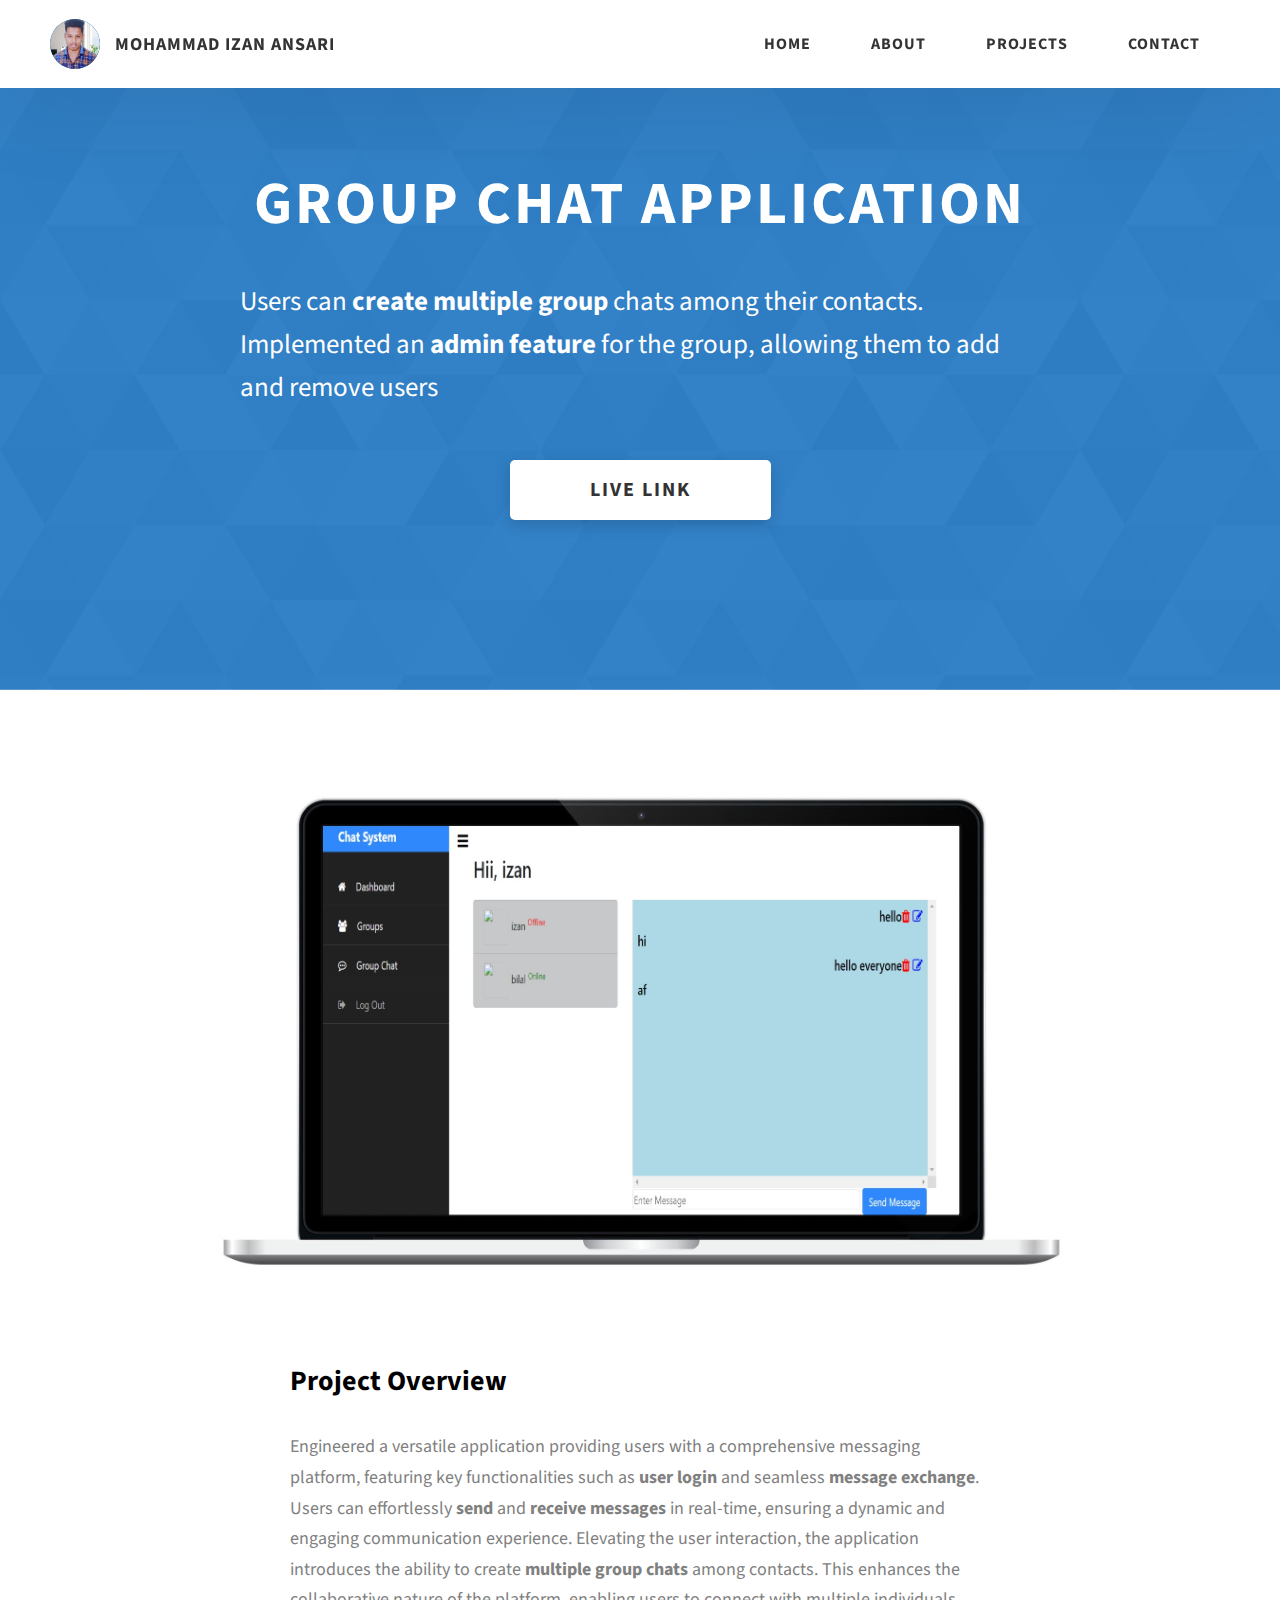
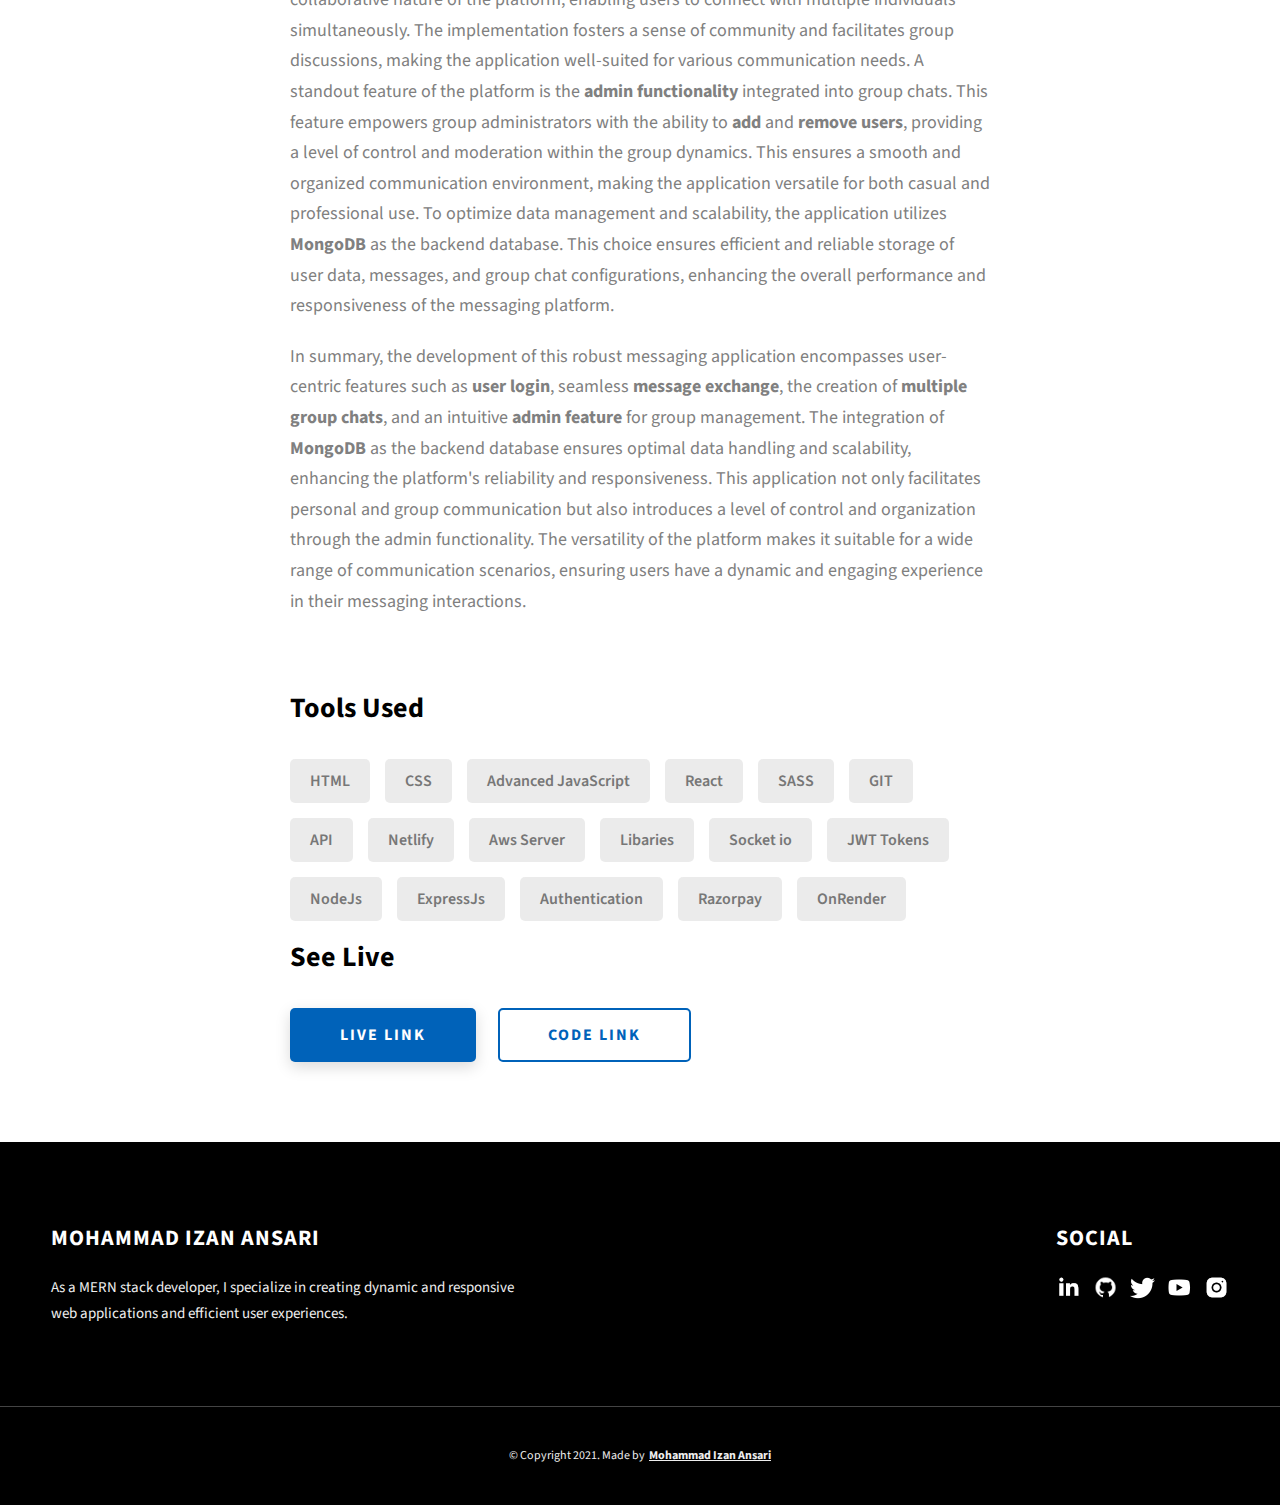
<file: views/project-5.html>
<!DOCTYPE html>
<html lang="en">

<head>
  <meta charset="UTF-8" />
  <meta name="viewport" content="width=device-width, initial-scale=1.0" />
  <meta http-equiv="X-UA-Compatible" content="ie=edge" />
  <title>Case Study of Weather App</title>
  <meta name="description" content="Case study page of Project" />

  <link rel="stylesheet" href="../css/style.css" />

  <link rel="preconnect" href="https://fonts.googleapis.com" />
  <link rel="preconnect" href="https://fonts.gstatic.com" crossorigin />
  <link href="https://fonts.googleapis.com/css2?family=Source+Sans+Pro:wght@400;600;700;900&display=swap"
    rel="stylesheet" />
</head>

<body>
  <header class="header">
    <div class="header__content">
      <div class="header__logo-container">
        <div class="header__logo-img-cont">
          <img src="../assets/jpeg/izan 0.2.jpg" alt="Ram Maheshwari Logo Image" class="header__logo-img" />
        </div>
        <span class="header__logo-sub">Mohammad Izan Ansari</span>
      </div>
      <div class="header__main">
        <ul class="header__links">
          <li class="header__link-wrapper">
            <a href="../index.html" class="header__link"> Home </a>
          </li>
          <li class="header__link-wrapper">
            <a href="../index.html#about" class="header__link">About </a>
          </li>
          <li class="header__link-wrapper">
            <a href="../index.html#projects" class="header__link">
              Projects
            </a>
          </li>
          <li class="header__link-wrapper">
            <a href="../index.html#contact" class="header__link"> Contact </a>
          </li>
        </ul>
        <div class="header__main-ham-menu-cont">
          <img src="../assets/svg/ham-menu.svg" alt="hamburger menu" class="header__main-ham-menu" />
          <img src="../assets/svg/ham-menu-close.svg" alt="hamburger menu close"
            class="header__main-ham-menu-close d-none" />
        </div>
      </div>
    </div>
    <div class="header__sm-menu">
      <div class="header__sm-menu-content">
        <ul class="header__sm-menu-links">
          <li class="header__sm-menu-link">
            <a href="../index.html"> Home </a>
          </li>

          <li class="header__sm-menu-link">
            <a href="../index.html#about"> About </a>
          </li>

          <li class="header__sm-menu-link">
            <a href="../index.html#projects"> Projects </a>
          </li>

          <li class="header__sm-menu-link">
            <a href="../index.html#contact"> Contact </a>
          </li>
        </ul>
      </div>
    </div>
  </header>
  <section class="project-cs-hero">
    <div class="project-cs-hero__content">
      <h1 class="heading-primary">Group Chat Application</h1>
      <div class="project-cs-hero__info">
        <p class="text-primary">
          Users can <strong> create multiple group </strong> chats among their contacts. Implemented an <strong>
            admin feature </strong> for the
          group, allowing them to add and remove users
        </p>
      </div>
      <div class="project-cs-hero__cta">
        <a href="https://groupchat-duh3.onrender.com/" class="btn btn--bg" target="_blank">Live Link</a>
      </div>
    </div>
  </section>
  <section class="project-details">
    <div class="main-container">
      <div class="project-details__content">
        <div class="project-details__showcase-img-cont">
          <img src="../assets/jpeg/chat 01.jpg" alt="Project Image" class="project-details__showcase-img" />
        </div>
        <div class="project-details__content-main">
          <div class="project-details__desc">
            <h3 class="project-details__content-title">Project Overview</h3>
            <p class="project-details__desc-para">
              Engineered a versatile application providing users with a comprehensive messaging platform, featuring key functionalities such as <strong>user login</strong> and seamless <strong>message exchange</strong>. Users can effortlessly <strong>send</strong> and <strong>receive messages</strong> in real-time, ensuring a dynamic and engaging communication experience.
            
              Elevating the user interaction, the application introduces the ability to create <strong>multiple group chats</strong> among contacts. This enhances the collaborative nature of the platform, enabling users to connect with multiple individuals simultaneously. The implementation fosters a sense of community and facilitates group discussions, making the application well-suited for various communication needs.
            
              A standout feature of the platform is the <strong>admin functionality</strong> integrated into group chats. This feature empowers group administrators with the ability to <strong>add</strong> and <strong>remove users</strong>, providing a level of control and moderation within the group dynamics. This ensures a smooth and organized communication environment, making the application versatile for both casual and professional use.
            
              To optimize data management and scalability, the application utilizes <strong>MongoDB</strong> as the backend database. This choice ensures efficient and reliable storage of user data, messages, and group chat configurations, enhancing the overall performance and responsiveness of the messaging platform.
            
            </p>
            
            <p class="project-details__desc-para">
              In summary, the development of this robust messaging application encompasses user-centric features such as <strong>user login</strong>, seamless <strong>message exchange</strong>, the creation of <strong>multiple group chats</strong>, and an intuitive <strong>admin feature</strong> for group management. The integration of <strong>MongoDB</strong> as the backend database ensures optimal data handling and scalability, enhancing the platform's reliability and responsiveness.
            
              This application not only facilitates personal and group communication but also introduces a level of control and organization through the admin functionality. The versatility of the platform makes it suitable for a wide range of communication scenarios, ensuring users have a dynamic and engaging experience in their messaging interactions.
            </p>
            
            
            
            
            
          </div>
          <div class="project-details__tools-used">
            <h3 class="project-details__content-title">Tools Used</h3>
            <div class="skills">
              <div class="skills__skill">HTML</div>
              <div class="skills__skill">CSS</div>
              <div class="skills__skill">Advanced JavaScript</div>
              <div class="skills__skill">React</div>
              <div class="skills__skill">SASS</div>
              <div class="skills__skill">GIT</div>
              <div class="skills__skill">API</div>
              <div class="skills__skill">Netlify</div>
              <div class="skills__skill">Aws Server</div>
              <div class="skills__skill">Libaries</div>
              <div class="skills__skill">Socket io</div>
              <div class="skills__skill">JWT Tokens</div>
              <div class="skills__skill">NodeJs</div>
              <div class="skills__skill">ExpressJs</div>
              <div class="skills__skill">Authentication</div>
              <div class="skills__skill">Razorpay</div>
              <div class="skills__skill">OnRender</div>


            </div>
          </div>
          <div class="project-details__links">
            <h3 class="project-details__content-title">See Live</h3>
            <a href="https://groupchat-duh3.onrender.com/" class="btn btn--med btn--theme project-details__links-btn" target="_blank">Live Link</a>
            <a href="https://github.com/IzanAnsari/Group-Chat-App" class="btn btn--med btn--theme-inv project-details__links-btn" target="_blank">Code Link</a>
          </div>
        </div>
      </div>
    </div>
  </section>
  <footer class="main-footer">
    <div class="main-container">
      <div class="main-footer__upper">
        <div class="main-footer__row main-footer__row-1">
          <h2 class="heading heading-sm main-footer__heading-sm">
            <span>Social</span>
          </h2>
          <div class="main-footer__social-cont">
            <a target="_blank" rel="noreferrer" href="https://www.linkedin.com/in/izan-ansari-a25b27254/">
              <img class="main-footer__icon" src="../assets/png/linkedin-ico.png" alt="icon" />
            </a>
            <a target="_blank" rel="noreferrer" href="https://github.com/IzanAnsari/">
              <img class="main-footer__icon" src="../assets/png/github-ico.png" alt="icon" />
            </a>
            <a target="_blank" rel="noreferrer" href="#">
              <img class="main-footer__icon" src="../assets/png/twitter-ico.png" alt="icon" />
            </a>
            <a target="_blank" rel="noreferrer" href="#">
              <img class="main-footer__icon" src="../assets/png/yt-ico.png" alt="icon" />
            </a>
            <a target="_blank" rel="noreferrer" href="https://www.instagram.com/izaanstark7/?next=%2F">
              <img class="main-footer__icon main-footer__icon--mr-none" src="../assets/png/insta-ico.png" alt="icon" />
            </a>
          </div>
        </div>
        <div class="main-footer__row main-footer__row-2">
          <h4 class="heading heading-sm text-lt">Mohammad Izan Ansari</h4>
          <p class="main-footer__short-desc">
            As a MERN stack developer, I specialize in creating dynamic and responsive web applications and efficient
            user experiences.
          </p>
        </div>
      </div>
      
    </div>

    <div class="main-footer__lower">
      &copy; Copyright 2021. Made by
      <a rel="noreferrer" target="_blank" href="https://stunning-phoenix-180456.netlify.app/">Mohammad Izan Ansari</a>
    </div>
    </div>
  </footer>
  <script src="../controller/index.js"></script>
</body>

</html>
</file>
<file: css/style.css>
/*
0 - 600px:      Phone
600 - 900px:    Tablet portrait
900 - 1200px:   Tablet landscape
[1200 - 1800] is where our normal styles apply
1800px + :      Big desktop
$breakpoint arguement choices:
- phone
- tab-port
- tab-land
- big-desktop

Inside media queries 1em is always 16px i.e 1em = 16px at every screen size only inside media queries
*/
*,
*::after,
*::before {
  margin: 0;
  padding: 0;
  box-sizing: inherit;
  font-family: inherit;
}

html {
  font-size: 62.5%;
  scroll-behavior: smooth;
}

@media only screen and (max-width: 75em) {
  html {
    font-size: 59%;
  }
}

@media only screen and (max-width: 56.25em) {
  html {
    font-size: 56%;
  }
}

@media only screen and (min-width: 112.5em) {
  html {
    font-size: 65%;
  }
}

body {
  box-sizing: border-box;
  position: relative;
  line-height: 1.5;
  font-family: sans-serif;
  overflow-x: hidden;
  overflow-y: scroll;
  font-family: 'Source Sans Pro', sans-serif;
}

a {
  text-decoration: none;
  color: inherit;
}

li {
  list-style: none;
}

.img {
  height: 90px;
  width: 90px;
  margin: 10px 10px;
}

input:focus,
button:focus,
a:focus,
textarea:focus {
  outline: none;
}

button {
  border: none;
  cursor: pointer;
}

textarea {
  resize: none;
}

.heading-primary {
  margin-top: -10%;
  font-size: 6rem;
  text-transform: uppercase;
  letter-spacing: 3px;
  text-align: center;
}

@media only screen and (max-width: 37.5em) {
  .heading-primary {
    font-size: 4.5rem;
  }
}

.heading-sec__mb-bg {
  margin-bottom: 11rem;
}

@media only screen and (max-width: 56.25em) {
  .heading-sec__mb-bg {
    margin-bottom: 8rem;
  }
}

.heading-sec__mb-med {
  margin-bottom: 9rem;
}

@media only screen and (max-width: 56.25em) {
  .heading-sec__mb-med {
    margin-bottom: 8rem;
  }
}

.heading-sec__main {
  display: block;
  font-size: 4rem;
  text-transform: uppercase;
  letter-spacing: 1px;
  letter-spacing: 3px;
  text-align: center;
  margin-bottom: 3.5rem;
  position: relative;
}

.heading-sec__main--lt {
  color: #fff;
}

.heading-sec__main--lt::after {
  content: '';
  background: #fff !important;
}

.heading-sec__main::after {
  content: '';
  position: absolute;
  top: calc(100% + 1.5rem);
  height: 5px;
  width: 3rem;
  background: #0062b9;
  left: 50%;
  transform: translateX(-50%);
  border-radius: 5px;
}

@media only screen and (max-width: 37.5em) {
  .heading-sec__main::after {
    top: calc(100% + 1.2rem);
  }
}

.heading-sec__sub {
  display: block;
  text-align: center;
  color: #777;
  font-size: 2rem;
  font-weight: 500;
  max-width: 80rem;
  margin: auto;
  line-height: 1.6;
}

@media only screen and (max-width: 37.5em) {
  .heading-sec__sub {
    font-size: 1.8rem;
  }
}

.heading-sec__sub--lt {
  color: #eee;
}

.heading-sm {
  font-size: 2.2rem;
  text-transform: uppercase;
  letter-spacing: 1px;
}

.main-container {
  max-width: 120rem;

  margin: auto;
  width: 92%;
}

.btn {
  background: #fff;
  color: #333;
  text-transform: uppercase;
  letter-spacing: 2px;
  display: inline-block;
  font-weight: 700;
  border-radius: 5px;
  box-shadow: 0 5px 15px 0 rgba(0, 0, 0, 0.15);
  transition: transform .3s;
}

.btn:hover {
  transform: translateY(-3px);
}

.btn--bg {
  padding: 1.5rem 8rem;
  font-size: 2rem;
}

.btn--med {
  padding: 1.5rem 5rem;
  font-size: 1.6rem;
}

.btn--theme {
  background: #0062b9;
  color: #fff;
}

.btn--theme-inv {
  color: #0062b9;
  background: #fff;
  border: 2px solid #0062b9;
  box-shadow: none;
  padding: calc(1.5rem - 2px) calc(5rem - 2px);
}

.sec-pad {
  padding: 12rem 0;
}

@media only screen and (max-width: 56.25em) {
  .sec-pad {
    padding: 8rem 0;
  }
}

.text-primary {
  color: #fefefe;
  font-size: 2.7rem;
  text-align: left;
  /* margin-left: 20%; */
  width: 100%;
  line-height: 1.6;
}

@media only screen and (max-width: 37.5em) {
  .text-primary {
    font-size: 2.7rem;
    margin-left: -1%;
  }
}

.text-primary01 {
  color: #fefefe;
  font-size: 4.2rem;
  text-align: left;
  margin-left: 20%;
  width: 100%;
  line-height: 1.6;
}

@media only screen and (max-width: 37.5em) {
  .text-primary01 {
    font-size: 2.7rem;
    margin-left: -1%;
  }
}

.d-none {
  display: none;
}

.home-hero {
  color: #fff;
  background: linear-gradient(to right, rgba(0, 98, 185, 0.8), rgba(0, 98, 185, 0.8)), url(../../assets/svg/common-bg.svg);
  background-position: center;
  height: 100vh;
  min-height: 80rem;
  max-height: 120rem;
  position: relative;
}

@media only screen and (max-width: 37.5em) {
  .home-hero {
    height: unset;
    min-height: unset;
  }
}

.home-hero__socials {
  position: absolute;
  top: 45%;
  border: 2px solid #eee;
  border-left: 2px solid #eee;
  transform: translateY(-50%);
}

@media only screen and (max-width: 56.25em) {
  .home-hero__socials {
    display: none;
  }
}

.home-hero__mouse-scroll-cont {
  position: absolute;
  bottom: 3%;
  left: 50%;
  transform: translateX(-50%);
}

@media only screen and (max-width: 37.5em) {
  .home-hero__mouse-scroll-cont {
    display: none;
  }
}

.home-hero__social {
  width: 5rem;
}

.home-hero__social-icon-link {
  width: 100%;
  display: block;
  padding: 1.2rem;
  border-bottom: 2px solid #eee;
  transition: background .3s;
}

.home-hero__social-icon-link:hover {
  background: rgba(255, 255, 255, 0.1);
}

.home-hero__social-icon-link--bd-none {
  border-bottom: 0;
}

.home-hero__social-icon {
  width: 100%;
}

.home-hero__content {
  position: absolute;
  top: 45%;
  left: 50%;
  transform: translate(-50%, -50%);
  max-width: 90rem;
  width: 92%;
}

@media only screen and (max-width: 37.5em) {
  .home-hero__content {
    padding: 19rem 0 13rem 0;
    margin: auto;
    position: static;
    transform: translate(0, 0);
  }
}

.home-hero__info {
  margin: 3rem auto 0 auto;
  max-width: 80rem;
}

.home-hero__cta {
  margin-top: 5rem;
  text-align: center;
}

.about {
  background: #fafafa;
}

.about__content {
  display: grid;
  grid-template-columns: 1fr 1fr;
  grid-gap: 10rem;
}

@media only screen and (max-width: 56.25em) {
  .about__content {
    grid-template-columns: 1fr;
    grid-gap: 8rem;
  }
}

.about__content-title {
  font-weight: 700;
  font-size: 2.8rem;
  margin-bottom: 3rem;
}

@media only screen and (max-width: 37.5em) {
  .about__content-title {
    font-size: 2.4rem;
  }
}

.about__content-details-para {
  font-size: 1.8rem;
  color: grey;
  max-width: 60rem;
  line-height: 1.7;
  margin-bottom: 1rem;
}

.about__content-details-para--hl {
  font-weight: 700;
  margin: 0 3px;
}

.about__content-details-para:last-child {
  margin-bottom: 4rem;
}

.projects__row {
  display: grid;
  grid-template-columns: 1.5fr 1fr;
  grid-gap: 5rem;
  margin-bottom: 11rem;
}

@media only screen and (max-width: 56.25em) {
  .projects__row {
    grid-template-columns: 1fr;
    grid-gap: 2rem;
    margin-bottom: 8rem;
  }
}

@media only screen and (max-width: 56.25em) {
  .projects__row {
    text-align: center;
  }
}

.projects__row:last-child {
  margin-bottom: 0;
}

.projects__row-img-cont {
  overflow: hidden;
}

.projects__row-img {
  width: 100%;
  display: block;
  object-fit: cover;
}

.projects__row-content {
  padding: 2rem 0;
  display: flex;
  justify-content: center;
  flex-direction: column;
  align-items: flex-start;
}

@media only screen and (max-width: 56.25em) {
  .projects__row-content {
    align-items: center;
  }
}

.projects__row-content-title {
  font-weight: 700;
  font-size: 2.8rem;
  margin-bottom: 2rem;
}

@media only screen and (max-width: 37.5em) {
  .projects__row-content-title {
    font-size: 2.4rem;
  }
}

.projects__row-content-desc {
  font-size: 1.8rem;
  color: grey;
  max-width: 60rem;
  line-height: 1.7;
  margin-bottom: 3rem;
}

@media only screen and (max-width: 37.5em) {
  .projects__row-content-desc {
    font-size: 1.7rem;
  }
}

.contact {
  background: linear-gradient(to right, rgba(0, 98, 185, 0.8), rgba(0, 98, 185, 0.8)), url(../../assets/svg/common-bg.svg);
  background-size: cover;
  background-position: center;
}

.contact__form-container {
  box-shadow: 0 0 10px rgba(0, 0, 0, 0.1);
  background: white;
  padding: 4rem;
  margin-top: 6rem;
  max-width: 80rem;
  text-align: center;
  width: 95%;
  border-radius: 5px;
  margin: 5rem auto 0 auto;
}

@media only screen and (max-width: 37.5em) {
  .contact__form-container {
    padding: 3rem;
  }
}

.contact__form-field {
  margin-bottom: 0rem;
}

@media only screen and (max-width: 37.5em) {
  .contact__form-field {
    margin-bottom: 0rem;
  }
}

.contact__form-label {
  color: #666;
  font-size: 1.4rem;
  letter-spacing: 1px;
  font-weight: 700;
  margin-bottom: 1rem;
  display: block;
  text-align: left;
}

.contact__form-input {
  color: #333;
  padding: 2rem;
  width: 100%;
  border: 1px solid #ebebeb;
  font-size: 1.6rem;
  letter-spacing: 0px;
  background: #f0f0f0;
  border-radius: 5px;
  font-weight: 600;
  /* Code for Modern Browsers */
  /* Code for WebKit, Blink, Edge */
  /* Code for Internet Explorer 10-11 */
  /* Code for Microsoft Edge */
  /* Code for Mozilla Firefox 4 to 18 */
  /* Code for Mozilla Firefox 19+ */
}

.contact__form-input::placeholder {
  color: #999;
  font-weight: 600;
  font-size: 1.6rem;
}

.contact__form-input::-webkit-input-placeholder {
  color: #999;
  font-weight: 600;
  font-size: 1.6rem;
}

.contact__form-input:-ms-input-placeholder {
  color: #999;
  font-weight: 600;
  font-size: 1.6rem;
}

.contact__form-input::-ms-input-placeholder {
  color: #999;
  font-weight: 600;
  font-size: 1.6rem;
}

.contact__form-input:-moz-placeholder {
  opacity: 1;
  color: #999;
  font-weight: 600;
  font-size: 1.6rem;
}

.contact__form-input::-moz-placeholder {
  opacity: 1;
  color: #999;
  font-weight: 600;
  font-size: 1.6rem;
}

.contact__btn {
  width: 30%;
  margin: 10px 10px 10px 0px;
  padding: 2rem 2rem;
  font-size: 1.6rem;
}

@media only screen and (max-width: 37.5em) {
  .contact__btn {
    width: 100%;
  }
}

.project-cs-hero {
  color: #fff;
  background: linear-gradient(to right, rgba(0, 98, 185, 0.8), rgba(0, 98, 185, 0.8)), url(../../assets/svg/common-bg.svg);
  background-size: cover;
  background-position: center;
  position: relative;
}

@media only screen and (max-width: 37.5em) {
  .project-cs-hero {
    height: unset;
    min-height: unset;
  }
}

.project-cs-hero__content {
  padding: 25rem 0 17rem 0;
  max-width: 90rem;
  width: 92%;
  margin: auto;
}

@media only screen and (max-width: 37.5em) {
  .project-cs-hero__content {
    padding: 19rem 0 13rem 0;
    margin: auto;
    position: static;
    transform: translate(0, 0);
  }
}

.project-cs-hero__info {
  margin: 3rem auto 0 auto;
  max-width: 80rem;
}

.project-cs-hero__cta {
  margin-top: 5rem;
  text-align: center;
}

.project-details__content {
  padding: 8rem 0;
  max-width: 90rem;
  margin: auto;
}

.project-details__content-title {
  font-weight: 700;
  font-size: 2.8rem;
  margin-bottom: 3rem;
}

@media only screen and (max-width: 37.5em) {
  .project-details__content-title {
    font-size: 2.4rem;
  }
}

.project-details__showcase-img-cont {
  width: 100%;
  margin-bottom: 6rem;
}

.project-details__showcase-img {
  width: 100%;
}

.project-details__content-main {
  width: 100%;
  max-width: 70rem;
  margin: auto;
}

.project-details__desc {
  margin: 0 0 7rem 0;
}

.project-details__desc-para {
  font-size: 1.8rem;
  line-height: 1.7;
  color: grey;
  margin-bottom: 2rem;
}

heading-primary .project-details__tools-used {
  margin: 0 0 7rem 0;
}

.project-details__tools-used-list {
  display: flex;
  flex-wrap: wrap;
}

.project-details__tools-used-item {
  padding: 1rem 2rem;
  margin-bottom: 1.5rem;
  margin-right: 1.5rem;
  font-size: 1.6rem;
  background: rgba(153, 153, 153, 0.2);
  border-radius: 5px;
  font-weight: 600;
  color: #777;
}

.project-details__links {
  margin: 0 0;
}

.project-details__links-btn {
  margin-right: 2rem;
}

@media only screen and (max-width: 37.5em) {
  .project-details__links-btn {
    margin-right: 0;
    width: 70%;
    margin-bottom: 2rem;
    text-align: center;
  }
}

.project-details__links-btn:last-child {
  margin: 0;
}

@media only screen and (max-width: 37.5em) {
  .project-details__links-btn:last-child {
    margin: 0;
  }
}

.header {
  position: fixed;
  width: 100%;
  z-index: 1000;
  background: #000;
  background: #fff;
  box-shadow: 0 10px 100px rgba(0, 0, 0, 0.1);
}

.header__content {
  display: flex;
  align-items: center;
  justify-content: space-between;
  padding: 1rem 5rem;
}

@media only screen and (max-width: 56.25em) {
  .header__content {
    padding: 0 2rem;
  }
}

.header__logo-container {
  display: flex;
  align-items: center;
  cursor: pointer;
  color: #333;
  transition: color .3s;
}

.header__logo-container:hover {
  color: #0062b9;
}

.header__logo-img-cont {
  width: 5rem;
  height: 5rem;
  border-radius: 50px;
  overflow: hidden;
  margin-right: 1.5rem;
  background: #0062b9;
}

@media only screen and (max-width: 56.25em) {
  .header__logo-img-cont {
    width: 4.5rem;
    height: 4.5rem;
    margin-right: 1.2rem;
  }
}

.header__logo-img {
  width: 100%;
  height: 100%;
  object-fit: cover;
  object-position: center;
  display: block;
}

.header__logo-sub {
  font-size: 1.8rem;
  text-transform: uppercase;
  font-weight: 700;
  letter-spacing: 1px;
}

.header__links {
  display: flex;
}

@media only screen and (max-width: 37.5em) {
  .header__links {
    display: none;
  }
}

.header__link {
  padding: 2.2rem 3rem;
  display: inline-block;
  font-size: 1.6rem;
  color: #333;
  text-transform: uppercase;
  letter-spacing: 1px;
  font-weight: 700;
  transition: color .3s;
}

.header__link:hover {
  color: #0062b9;
}

@media only screen and (max-width: 56.25em) {
  .header__link {
    padding: 3rem 1.8rem;
    font-size: 1.5rem;
  }
}

.header__main-ham-menu-cont {
  display: none;
  width: 3rem;
  padding: 2.2rem 0;
}

@media only screen and (max-width: 37.5em) {
  .header__main-ham-menu-cont {
    display: block;
  }
}

.header__main-ham-menu {
  width: 100%;
}

.header__main-ham-menu-close {
  width: 100%;
}

.header__sm-menu {
  background: #fff;
  position: absolute;
  width: 100%;
  top: 100%;
  visibility: hidden;
  opacity: 0;
  transition: all .3s;
  box-shadow: 0px 5px 5px 0px rgba(0, 0, 0, 0.1);
  -webkit-box-shadow: 0px 5px 5px 0px rgba(0, 0, 0, 0.1);
  -moz-box-shadow: 0px 5px 5px 0px rgba(0, 0, 0, 0.1);
}

.header__sm-menu--active {
  visibility: hidden;
  opacity: 0;
}

@media only screen and (max-width: 37.5em) {
  .header__sm-menu--active {
    visibility: visible;
    opacity: 1;
  }
}

.header__sm-menu-link a {
  display: block;
  text-decoration: none;
  padding: 2.5rem 3rem;
  font-size: 1.6rem;
  color: #333;
  text-align: right;
  border-bottom: 1px solid #eee;
  font-weight: 700;
  text-transform: uppercase;
  letter-spacing: 2px;
  transition: color .3s;
}

.header__sm-menu-link a:hover {
  color: #0062b9;
}

.header__sm-menu-link:first-child a {
  border-top: 1px solid #eee;
}

.header__sm-menu-link-last {
  border-bottom: 0;
}

.main-footer {
  background: #000;
  color: #fff;
}

.main-footer__upper {
  display: flex;
  justify-content: space-between;
  padding: 8rem 0;
}

@media only screen and (max-width: 56.25em) {
  .main-footer__upper {
    padding: 6rem 0;
  }
}

@media only screen and (max-width: 37.5em) {
  .main-footer__upper {
    display: block;
  }
}

.main-footer__row-1 {
  order: 2;
}

@media only screen and (max-width: 56.25em) {
  .main-footer__row-1 {
    margin-bottom: 5rem;
  }
}

.main-footer__row-2 {
  width: 40%;
  order: 1;
  max-width: 50rem;
}

.container {
  text-align: center;
}

input {
  padding: 10px;
  width: 200px;
  margin-bottom: 10px;
}

button {
  background-color: #3498db;
  color: white;
  border: none;
  margin-left: 2px;
  padding: 11.5px 20px;
  cursor: pointer;
  transition: background-color 0.3s ease;
}

button:hover {
  background-color: #2980b9;
}

.copied {
  color: green;
}

@media only screen and (max-width: 56.25em) {
  .main-footer__row-2 {
    width: 100%;
  }
}

.main-footer__short-desc {
  margin-top: 2rem;
  color: #eee;
  font-size: 1.5rem;
  line-height: 1.7;
}

.main-footer__social-cont {
  margin-top: 2rem;
}

.main-footer__icon {
  margin-right: 1rem;
  width: 2.5rem;
}

.main-footer__icon--mr-none {
  margin-right: 0;
}

.main-footer__lower {
  padding: 4rem 0;
  border-top: 1px solid #444;
  color: #eee;
  font-size: 1.2rem;
  text-align: left;
  text-align: center;
}

.main-footer__lower a {
  text-decoration: underline;
  font-weight: bold;
  margin-left: 2px;
}

@media only screen and (max-width: 56.25em) {
  .main-footer__lower {
    padding: 3.5rem 0;
  }
}

.skills {
  display: flex;
  flex-wrap: wrap;
}

.skills__skill {
  padding: 1rem 2rem;
  margin-bottom: 1.5rem;
  margin-right: 1.5rem;
  font-size: 1.6rem;
  background: rgba(153, 153, 153, 0.2);
  border-radius: 5px;
  font-weight: 600;
  color: #777;
}

.mouse {
  width: 25px;
  height: 40px;
  border: 2px solid #eee;
  border-radius: 60px;
  position: relative;
  overflow: hidden;
}

.mouse::before {
  content: '';
  width: 5px;
  height: 5px;
  position: absolute;
  top: 7px;
  left: 50%;
  transform: translateX(-50%);
  background-color: #eee;
  border-radius: 50%;
  opacity: 1;
  animation: wheel 1.3s infinite;
  -webkit-animation: wheel 1.3s infinite;
}

@keyframes wheel {
  to {
    opacity: 0;
    top: 27px;
  }
}

@-webkit-keyframes wheel {
  to {
    opacity: 0;
    top: 27px;
  }
}

.circular-progress {
  position: relative;
  height: 70px;
  width: 70px;
  border-radius: 50%;
  background: conic-gradient(#0062b9 3.6deg, #ededed 0deg);
  display: flex;
  align-items: center;
  justify-content: center;
}

.circular-progress::before {
  content: "";
  position: absolute;
  height: 50px;
  width: 50px;
  border-radius: 50%;
  background-color: #fff;
}

.progress-value {
  position: relative;
  font-size: 20px;
  font-weight: 100;
  color: #0062b9;
}

.text {
  font-size: 15px;
  font-weight: 500;
  color: #606060;
  margin: 30px 0px 40px 0px;
}
</file>
